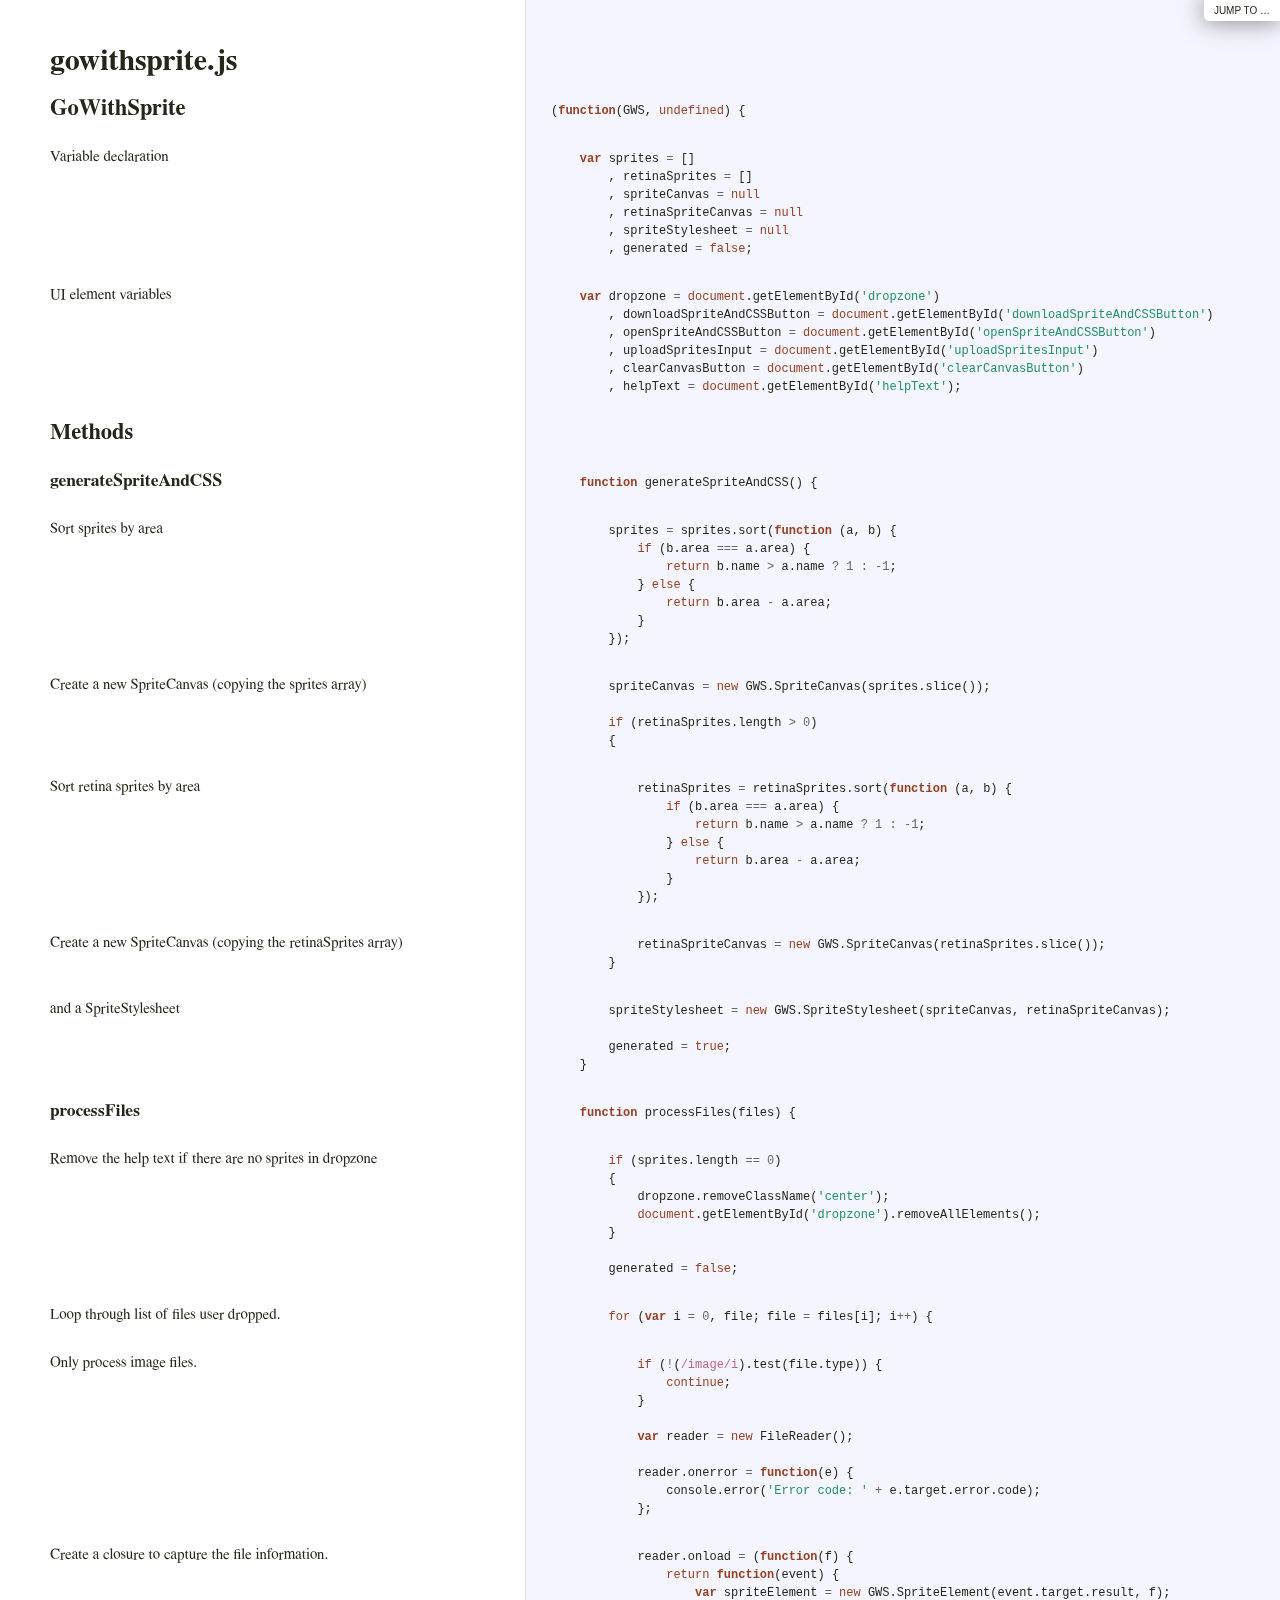
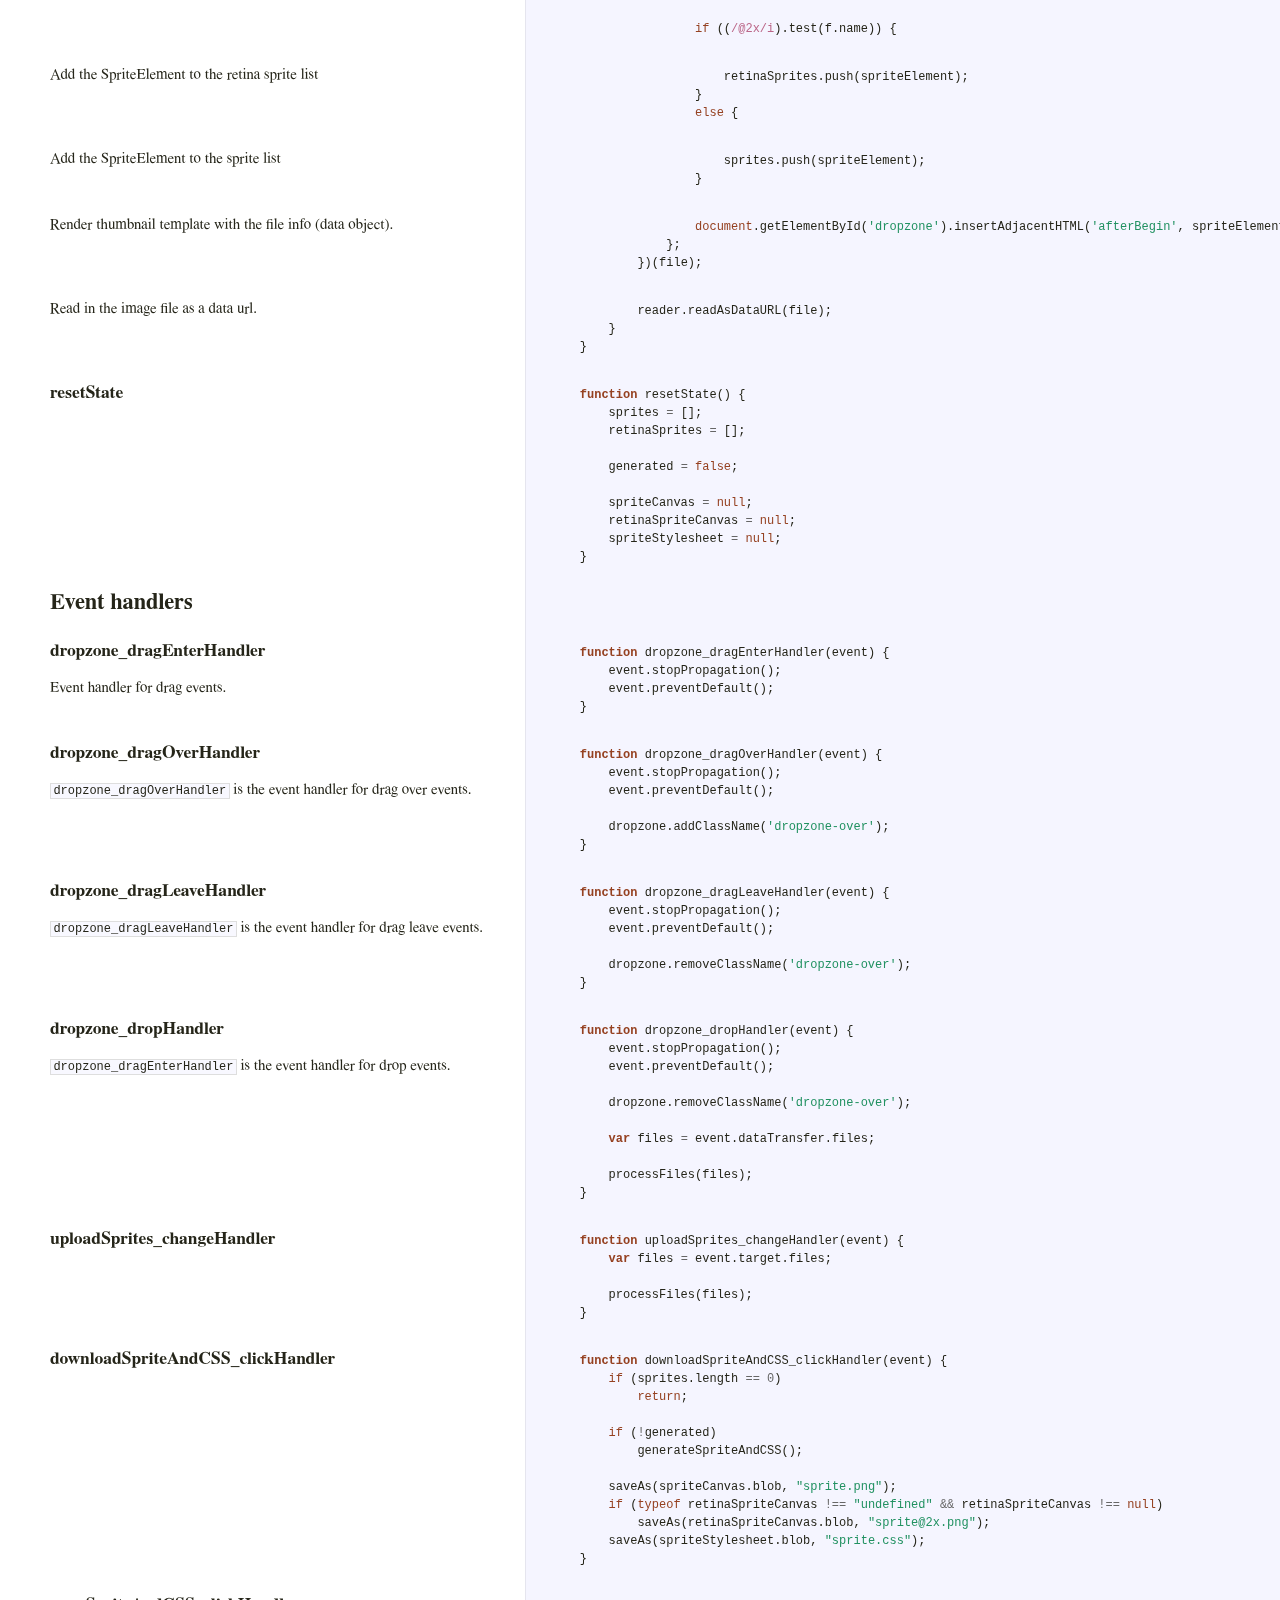
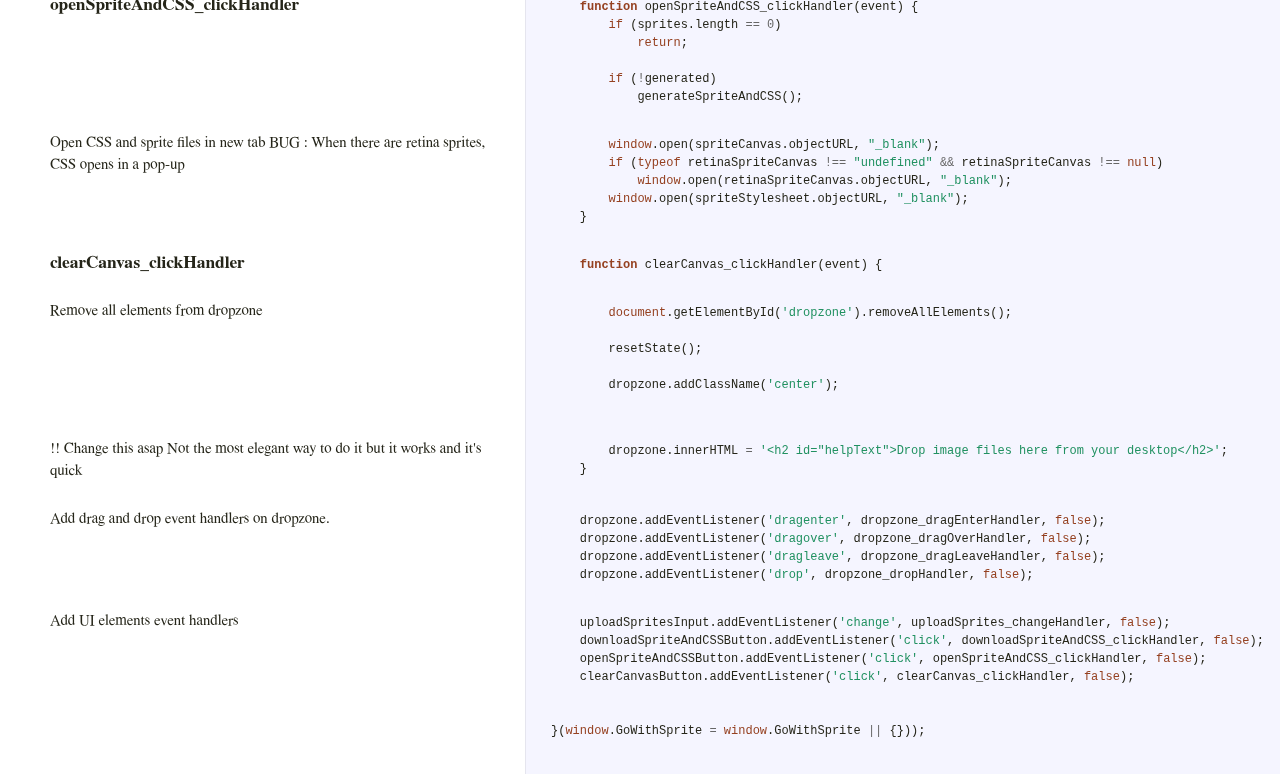
<file: docs/gowithsprite.html>
<!DOCTYPE html>  <html> <head>   <title>gowithsprite.js</title>   <meta http-equiv="content-type" content="text/html; charset=UTF-8">   <link rel="stylesheet" media="all" href="docco.css" /> </head> <body>   <div id="container">     <div id="background"></div>            <div id="jump_to">         Jump To &hellip;         <div id="jump_wrapper">           <div id="jump_page">                                           <a class="source" href="gowithsprite.html">                 gowithsprite.js               </a>                                           <a class="source" href="sprite_canvas.html">                 sprite_canvas.js               </a>                                           <a class="source" href="sprite_element.html">                 sprite_element.js               </a>                                           <a class="source" href="sprite_stylesheet.html">                 sprite_stylesheet.js               </a>                                           <a class="source" href="util.html">                 util.js               </a>                        </div>         </div>       </div>          <table cellpadding="0" cellspacing="0">       <thead>         <tr>           <th class="docs">             <h1>               gowithsprite.js             </h1>           </th>           <th class="code">           </th>         </tr>       </thead>       <tbody>                               <tr id="section-1">             <td class="docs">               <div class="pilwrap">                 <a class="pilcrow" href="#section-1">&#182;</a>               </div>               <h2>GoWithSprite</h2>             </td>             <td class="code">               <div class="highlight"><pre><span class="p">(</span><span class="kd">function</span><span class="p">(</span><span class="nx">GWS</span><span class="p">,</span> <span class="kc">undefined</span><span class="p">)</span> <span class="p">{</span></pre></div>             </td>           </tr>                               <tr id="section-2">             <td class="docs">               <div class="pilwrap">                 <a class="pilcrow" href="#section-2">&#182;</a>               </div>               <p>Variable declaration</p>             </td>             <td class="code">               <div class="highlight"><pre>    <span class="kd">var</span> <span class="nx">sprites</span> <span class="o">=</span> <span class="p">[]</span>
        <span class="p">,</span> <span class="nx">retinaSprites</span> <span class="o">=</span> <span class="p">[]</span>
        <span class="p">,</span> <span class="nx">spriteCanvas</span> <span class="o">=</span> <span class="kc">null</span>
        <span class="p">,</span> <span class="nx">retinaSpriteCanvas</span> <span class="o">=</span> <span class="kc">null</span>
        <span class="p">,</span> <span class="nx">spriteStylesheet</span> <span class="o">=</span> <span class="kc">null</span>
        <span class="p">,</span> <span class="nx">generated</span> <span class="o">=</span> <span class="kc">false</span><span class="p">;</span></pre></div>             </td>           </tr>                               <tr id="section-3">             <td class="docs">               <div class="pilwrap">                 <a class="pilcrow" href="#section-3">&#182;</a>               </div>               <p>UI element variables</p>             </td>             <td class="code">               <div class="highlight"><pre>    <span class="kd">var</span> <span class="nx">dropzone</span> <span class="o">=</span> <span class="nb">document</span><span class="p">.</span><span class="nx">getElementById</span><span class="p">(</span><span class="s1">&#39;dropzone&#39;</span><span class="p">)</span>
        <span class="p">,</span> <span class="nx">downloadSpriteAndCSSButton</span> <span class="o">=</span> <span class="nb">document</span><span class="p">.</span><span class="nx">getElementById</span><span class="p">(</span><span class="s1">&#39;downloadSpriteAndCSSButton&#39;</span><span class="p">)</span>
        <span class="p">,</span> <span class="nx">openSpriteAndCSSButton</span> <span class="o">=</span> <span class="nb">document</span><span class="p">.</span><span class="nx">getElementById</span><span class="p">(</span><span class="s1">&#39;openSpriteAndCSSButton&#39;</span><span class="p">)</span>
        <span class="p">,</span> <span class="nx">uploadSpritesInput</span> <span class="o">=</span> <span class="nb">document</span><span class="p">.</span><span class="nx">getElementById</span><span class="p">(</span><span class="s1">&#39;uploadSpritesInput&#39;</span><span class="p">)</span>
        <span class="p">,</span> <span class="nx">clearCanvasButton</span> <span class="o">=</span> <span class="nb">document</span><span class="p">.</span><span class="nx">getElementById</span><span class="p">(</span><span class="s1">&#39;clearCanvasButton&#39;</span><span class="p">)</span>
        <span class="p">,</span> <span class="nx">helpText</span> <span class="o">=</span> <span class="nb">document</span><span class="p">.</span><span class="nx">getElementById</span><span class="p">(</span><span class="s1">&#39;helpText&#39;</span><span class="p">);</span></pre></div>             </td>           </tr>                               <tr id="section-4">             <td class="docs">               <div class="pilwrap">                 <a class="pilcrow" href="#section-4">&#182;</a>               </div>               <h2>Methods</h2>             </td>             <td class="code">               <div class="highlight"><pre></pre></div>             </td>           </tr>                               <tr id="section-5">             <td class="docs">               <div class="pilwrap">                 <a class="pilcrow" href="#section-5">&#182;</a>               </div>               <h3>generateSpriteAndCSS</h3>             </td>             <td class="code">               <div class="highlight"><pre>    <span class="kd">function</span> <span class="nx">generateSpriteAndCSS</span><span class="p">()</span> <span class="p">{</span></pre></div>             </td>           </tr>                               <tr id="section-6">             <td class="docs">               <div class="pilwrap">                 <a class="pilcrow" href="#section-6">&#182;</a>               </div>               <p>Sort sprites by area</p>             </td>             <td class="code">               <div class="highlight"><pre>        <span class="nx">sprites</span> <span class="o">=</span> <span class="nx">sprites</span><span class="p">.</span><span class="nx">sort</span><span class="p">(</span><span class="kd">function</span> <span class="p">(</span><span class="nx">a</span><span class="p">,</span> <span class="nx">b</span><span class="p">)</span> <span class="p">{</span>
            <span class="k">if</span> <span class="p">(</span><span class="nx">b</span><span class="p">.</span><span class="nx">area</span> <span class="o">===</span> <span class="nx">a</span><span class="p">.</span><span class="nx">area</span><span class="p">)</span> <span class="p">{</span>
                <span class="k">return</span> <span class="nx">b</span><span class="p">.</span><span class="nx">name</span> <span class="o">&gt;</span> <span class="nx">a</span><span class="p">.</span><span class="nx">name</span> <span class="o">?</span> <span class="mi">1</span> <span class="o">:</span> <span class="o">-</span><span class="mi">1</span><span class="p">;</span>
            <span class="p">}</span> <span class="k">else</span> <span class="p">{</span>
                <span class="k">return</span> <span class="nx">b</span><span class="p">.</span><span class="nx">area</span> <span class="o">-</span> <span class="nx">a</span><span class="p">.</span><span class="nx">area</span><span class="p">;</span>
            <span class="p">}</span>
        <span class="p">});</span></pre></div>             </td>           </tr>                               <tr id="section-7">             <td class="docs">               <div class="pilwrap">                 <a class="pilcrow" href="#section-7">&#182;</a>               </div>               <p>Create a new SpriteCanvas (copying the sprites array)</p>             </td>             <td class="code">               <div class="highlight"><pre>        <span class="nx">spriteCanvas</span> <span class="o">=</span> <span class="k">new</span> <span class="nx">GWS</span><span class="p">.</span><span class="nx">SpriteCanvas</span><span class="p">(</span><span class="nx">sprites</span><span class="p">.</span><span class="nx">slice</span><span class="p">());</span>

        <span class="k">if</span> <span class="p">(</span><span class="nx">retinaSprites</span><span class="p">.</span><span class="nx">length</span> <span class="o">&gt;</span> <span class="mi">0</span><span class="p">)</span>
        <span class="p">{</span></pre></div>             </td>           </tr>                               <tr id="section-8">             <td class="docs">               <div class="pilwrap">                 <a class="pilcrow" href="#section-8">&#182;</a>               </div>               <p>Sort retina sprites by area</p>             </td>             <td class="code">               <div class="highlight"><pre>            <span class="nx">retinaSprites</span> <span class="o">=</span> <span class="nx">retinaSprites</span><span class="p">.</span><span class="nx">sort</span><span class="p">(</span><span class="kd">function</span> <span class="p">(</span><span class="nx">a</span><span class="p">,</span> <span class="nx">b</span><span class="p">)</span> <span class="p">{</span>
                <span class="k">if</span> <span class="p">(</span><span class="nx">b</span><span class="p">.</span><span class="nx">area</span> <span class="o">===</span> <span class="nx">a</span><span class="p">.</span><span class="nx">area</span><span class="p">)</span> <span class="p">{</span>
                    <span class="k">return</span> <span class="nx">b</span><span class="p">.</span><span class="nx">name</span> <span class="o">&gt;</span> <span class="nx">a</span><span class="p">.</span><span class="nx">name</span> <span class="o">?</span> <span class="mi">1</span> <span class="o">:</span> <span class="o">-</span><span class="mi">1</span><span class="p">;</span>
                <span class="p">}</span> <span class="k">else</span> <span class="p">{</span>
                    <span class="k">return</span> <span class="nx">b</span><span class="p">.</span><span class="nx">area</span> <span class="o">-</span> <span class="nx">a</span><span class="p">.</span><span class="nx">area</span><span class="p">;</span>
                <span class="p">}</span>
            <span class="p">});</span></pre></div>             </td>           </tr>                               <tr id="section-9">             <td class="docs">               <div class="pilwrap">                 <a class="pilcrow" href="#section-9">&#182;</a>               </div>               <p>Create a new SpriteCanvas (copying the retinaSprites array)</p>             </td>             <td class="code">               <div class="highlight"><pre>            <span class="nx">retinaSpriteCanvas</span> <span class="o">=</span> <span class="k">new</span> <span class="nx">GWS</span><span class="p">.</span><span class="nx">SpriteCanvas</span><span class="p">(</span><span class="nx">retinaSprites</span><span class="p">.</span><span class="nx">slice</span><span class="p">());</span>
        <span class="p">}</span></pre></div>             </td>           </tr>                               <tr id="section-10">             <td class="docs">               <div class="pilwrap">                 <a class="pilcrow" href="#section-10">&#182;</a>               </div>               <p>and a SpriteStylesheet</p>             </td>             <td class="code">               <div class="highlight"><pre>        <span class="nx">spriteStylesheet</span> <span class="o">=</span> <span class="k">new</span> <span class="nx">GWS</span><span class="p">.</span><span class="nx">SpriteStylesheet</span><span class="p">(</span><span class="nx">spriteCanvas</span><span class="p">,</span> <span class="nx">retinaSpriteCanvas</span><span class="p">);</span>

        <span class="nx">generated</span> <span class="o">=</span> <span class="kc">true</span><span class="p">;</span>
    <span class="p">}</span></pre></div>             </td>           </tr>                               <tr id="section-11">             <td class="docs">               <div class="pilwrap">                 <a class="pilcrow" href="#section-11">&#182;</a>               </div>               <h3>processFiles</h3>             </td>             <td class="code">               <div class="highlight"><pre>    <span class="kd">function</span> <span class="nx">processFiles</span><span class="p">(</span><span class="nx">files</span><span class="p">)</span> <span class="p">{</span></pre></div>             </td>           </tr>                               <tr id="section-12">             <td class="docs">               <div class="pilwrap">                 <a class="pilcrow" href="#section-12">&#182;</a>               </div>               <p>Remove the help text if there are no sprites in dropzone </p>             </td>             <td class="code">               <div class="highlight"><pre>        <span class="k">if</span> <span class="p">(</span><span class="nx">sprites</span><span class="p">.</span><span class="nx">length</span> <span class="o">==</span> <span class="mi">0</span><span class="p">)</span>
        <span class="p">{</span>
            <span class="nx">dropzone</span><span class="p">.</span><span class="nx">removeClassName</span><span class="p">(</span><span class="s1">&#39;center&#39;</span><span class="p">);</span>
            <span class="nb">document</span><span class="p">.</span><span class="nx">getElementById</span><span class="p">(</span><span class="s1">&#39;dropzone&#39;</span><span class="p">).</span><span class="nx">removeAllElements</span><span class="p">();</span>    
        <span class="p">}</span>

        <span class="nx">generated</span> <span class="o">=</span> <span class="kc">false</span><span class="p">;</span></pre></div>             </td>           </tr>                               <tr id="section-13">             <td class="docs">               <div class="pilwrap">                 <a class="pilcrow" href="#section-13">&#182;</a>               </div>               <p>Loop through list of files user dropped.</p>             </td>             <td class="code">               <div class="highlight"><pre>        <span class="k">for</span> <span class="p">(</span><span class="kd">var</span> <span class="nx">i</span> <span class="o">=</span> <span class="mi">0</span><span class="p">,</span> <span class="nx">file</span><span class="p">;</span> <span class="nx">file</span> <span class="o">=</span> <span class="nx">files</span><span class="p">[</span><span class="nx">i</span><span class="p">];</span> <span class="nx">i</span><span class="o">++</span><span class="p">)</span> <span class="p">{</span></pre></div>             </td>           </tr>                               <tr id="section-14">             <td class="docs">               <div class="pilwrap">                 <a class="pilcrow" href="#section-14">&#182;</a>               </div>               <p>Only process image files.</p>             </td>             <td class="code">               <div class="highlight"><pre>            <span class="k">if</span> <span class="p">(</span><span class="o">!</span><span class="p">(</span><span class="sr">/image/i</span><span class="p">).</span><span class="nx">test</span><span class="p">(</span><span class="nx">file</span><span class="p">.</span><span class="nx">type</span><span class="p">))</span> <span class="p">{</span>
                <span class="k">continue</span><span class="p">;</span>
            <span class="p">}</span>

            <span class="kd">var</span> <span class="nx">reader</span> <span class="o">=</span> <span class="k">new</span> <span class="nx">FileReader</span><span class="p">();</span>

            <span class="nx">reader</span><span class="p">.</span><span class="nx">onerror</span> <span class="o">=</span> <span class="kd">function</span><span class="p">(</span><span class="nx">e</span><span class="p">)</span> <span class="p">{</span>
                <span class="nx">console</span><span class="p">.</span><span class="nx">error</span><span class="p">(</span><span class="s1">&#39;Error code: &#39;</span> <span class="o">+</span> <span class="nx">e</span><span class="p">.</span><span class="nx">target</span><span class="p">.</span><span class="nx">error</span><span class="p">.</span><span class="nx">code</span><span class="p">);</span>
            <span class="p">};</span></pre></div>             </td>           </tr>                               <tr id="section-15">             <td class="docs">               <div class="pilwrap">                 <a class="pilcrow" href="#section-15">&#182;</a>               </div>               <p>Create a closure to capture the file information.</p>             </td>             <td class="code">               <div class="highlight"><pre>            <span class="nx">reader</span><span class="p">.</span><span class="nx">onload</span> <span class="o">=</span> <span class="p">(</span><span class="kd">function</span><span class="p">(</span><span class="nx">f</span><span class="p">)</span> <span class="p">{</span>
                <span class="k">return</span> <span class="kd">function</span><span class="p">(</span><span class="nx">event</span><span class="p">)</span> <span class="p">{</span>
                    <span class="kd">var</span> <span class="nx">spriteElement</span> <span class="o">=</span> <span class="k">new</span> <span class="nx">GWS</span><span class="p">.</span><span class="nx">SpriteElement</span><span class="p">(</span><span class="nx">event</span><span class="p">.</span><span class="nx">target</span><span class="p">.</span><span class="nx">result</span><span class="p">,</span> <span class="nx">f</span><span class="p">);</span>

                    <span class="k">if</span> <span class="p">((</span><span class="sr">/@2x/i</span><span class="p">).</span><span class="nx">test</span><span class="p">(</span><span class="nx">f</span><span class="p">.</span><span class="nx">name</span><span class="p">))</span> <span class="p">{</span></pre></div>             </td>           </tr>                               <tr id="section-16">             <td class="docs">               <div class="pilwrap">                 <a class="pilcrow" href="#section-16">&#182;</a>               </div>               <p>Add the SpriteElement to the retina sprite list</p>             </td>             <td class="code">               <div class="highlight"><pre>                        <span class="nx">retinaSprites</span><span class="p">.</span><span class="nx">push</span><span class="p">(</span><span class="nx">spriteElement</span><span class="p">);</span>
                    <span class="p">}</span>
                    <span class="k">else</span> <span class="p">{</span></pre></div>             </td>           </tr>                               <tr id="section-17">             <td class="docs">               <div class="pilwrap">                 <a class="pilcrow" href="#section-17">&#182;</a>               </div>               <p>Add the SpriteElement to the sprite list</p>             </td>             <td class="code">               <div class="highlight"><pre>                        <span class="nx">sprites</span><span class="p">.</span><span class="nx">push</span><span class="p">(</span><span class="nx">spriteElement</span><span class="p">);</span>
                    <span class="p">}</span></pre></div>             </td>           </tr>                               <tr id="section-18">             <td class="docs">               <div class="pilwrap">                 <a class="pilcrow" href="#section-18">&#182;</a>               </div>               <p>Render thumbnail template with the file info (data object).</p>             </td>             <td class="code">               <div class="highlight"><pre>                    <span class="nb">document</span><span class="p">.</span><span class="nx">getElementById</span><span class="p">(</span><span class="s1">&#39;dropzone&#39;</span><span class="p">).</span><span class="nx">insertAdjacentHTML</span><span class="p">(</span><span class="s1">&#39;afterBegin&#39;</span><span class="p">,</span> <span class="nx">spriteElement</span><span class="p">.</span><span class="nx">render</span><span class="p">());</span>
                <span class="p">};</span>
            <span class="p">})(</span><span class="nx">file</span><span class="p">);</span></pre></div>             </td>           </tr>                               <tr id="section-19">             <td class="docs">               <div class="pilwrap">                 <a class="pilcrow" href="#section-19">&#182;</a>               </div>               <p>Read in the image file as a data url.</p>             </td>             <td class="code">               <div class="highlight"><pre>            <span class="nx">reader</span><span class="p">.</span><span class="nx">readAsDataURL</span><span class="p">(</span><span class="nx">file</span><span class="p">);</span>
        <span class="p">}</span>
    <span class="p">}</span></pre></div>             </td>           </tr>                               <tr id="section-20">             <td class="docs">               <div class="pilwrap">                 <a class="pilcrow" href="#section-20">&#182;</a>               </div>               <h3>resetState</h3>             </td>             <td class="code">               <div class="highlight"><pre>    <span class="kd">function</span> <span class="nx">resetState</span><span class="p">()</span> <span class="p">{</span>
        <span class="nx">sprites</span> <span class="o">=</span> <span class="p">[];</span>
        <span class="nx">retinaSprites</span> <span class="o">=</span> <span class="p">[];</span>

        <span class="nx">generated</span> <span class="o">=</span> <span class="kc">false</span><span class="p">;</span>

        <span class="nx">spriteCanvas</span> <span class="o">=</span> <span class="kc">null</span><span class="p">;</span>
        <span class="nx">retinaSpriteCanvas</span> <span class="o">=</span> <span class="kc">null</span><span class="p">;</span>
        <span class="nx">spriteStylesheet</span> <span class="o">=</span> <span class="kc">null</span><span class="p">;</span>
    <span class="p">}</span></pre></div>             </td>           </tr>                               <tr id="section-21">             <td class="docs">               <div class="pilwrap">                 <a class="pilcrow" href="#section-21">&#182;</a>               </div>               <h2>Event handlers</h2>             </td>             <td class="code">               <div class="highlight"><pre></pre></div>             </td>           </tr>                               <tr id="section-22">             <td class="docs">               <div class="pilwrap">                 <a class="pilcrow" href="#section-22">&#182;</a>               </div>               <h3>dropzone_dragEnterHandler</h3>

<p>Event handler for drag events.</p>             </td>             <td class="code">               <div class="highlight"><pre>    <span class="kd">function</span> <span class="nx">dropzone_dragEnterHandler</span><span class="p">(</span><span class="nx">event</span><span class="p">)</span> <span class="p">{</span>
        <span class="nx">event</span><span class="p">.</span><span class="nx">stopPropagation</span><span class="p">();</span>
        <span class="nx">event</span><span class="p">.</span><span class="nx">preventDefault</span><span class="p">();</span>
    <span class="p">}</span></pre></div>             </td>           </tr>                               <tr id="section-23">             <td class="docs">               <div class="pilwrap">                 <a class="pilcrow" href="#section-23">&#182;</a>               </div>               <h3>dropzone_dragOverHandler</h3>

<p><code>dropzone_dragOverHandler</code> is the event handler for drag over events.</p>             </td>             <td class="code">               <div class="highlight"><pre>    <span class="kd">function</span> <span class="nx">dropzone_dragOverHandler</span><span class="p">(</span><span class="nx">event</span><span class="p">)</span> <span class="p">{</span>
        <span class="nx">event</span><span class="p">.</span><span class="nx">stopPropagation</span><span class="p">();</span>
        <span class="nx">event</span><span class="p">.</span><span class="nx">preventDefault</span><span class="p">();</span>
        
        <span class="nx">dropzone</span><span class="p">.</span><span class="nx">addClassName</span><span class="p">(</span><span class="s1">&#39;dropzone-over&#39;</span><span class="p">);</span>
    <span class="p">}</span></pre></div>             </td>           </tr>                               <tr id="section-24">             <td class="docs">               <div class="pilwrap">                 <a class="pilcrow" href="#section-24">&#182;</a>               </div>               <h3>dropzone_dragLeaveHandler</h3>

<p><code>dropzone_dragLeaveHandler</code> is the event handler for drag leave events.</p>             </td>             <td class="code">               <div class="highlight"><pre>    <span class="kd">function</span> <span class="nx">dropzone_dragLeaveHandler</span><span class="p">(</span><span class="nx">event</span><span class="p">)</span> <span class="p">{</span>
        <span class="nx">event</span><span class="p">.</span><span class="nx">stopPropagation</span><span class="p">();</span>
        <span class="nx">event</span><span class="p">.</span><span class="nx">preventDefault</span><span class="p">();</span>
        
        <span class="nx">dropzone</span><span class="p">.</span><span class="nx">removeClassName</span><span class="p">(</span><span class="s1">&#39;dropzone-over&#39;</span><span class="p">);</span>
    <span class="p">}</span></pre></div>             </td>           </tr>                               <tr id="section-25">             <td class="docs">               <div class="pilwrap">                 <a class="pilcrow" href="#section-25">&#182;</a>               </div>               <h3>dropzone_dropHandler</h3>

<p><code>dropzone_dragEnterHandler</code> is the event handler for drop events.</p>             </td>             <td class="code">               <div class="highlight"><pre>    <span class="kd">function</span> <span class="nx">dropzone_dropHandler</span><span class="p">(</span><span class="nx">event</span><span class="p">)</span> <span class="p">{</span>
        <span class="nx">event</span><span class="p">.</span><span class="nx">stopPropagation</span><span class="p">();</span>
        <span class="nx">event</span><span class="p">.</span><span class="nx">preventDefault</span><span class="p">();</span>

        <span class="nx">dropzone</span><span class="p">.</span><span class="nx">removeClassName</span><span class="p">(</span><span class="s1">&#39;dropzone-over&#39;</span><span class="p">);</span>
        
        <span class="kd">var</span> <span class="nx">files</span> <span class="o">=</span> <span class="nx">event</span><span class="p">.</span><span class="nx">dataTransfer</span><span class="p">.</span><span class="nx">files</span><span class="p">;</span>

        <span class="nx">processFiles</span><span class="p">(</span><span class="nx">files</span><span class="p">);</span>
    <span class="p">}</span></pre></div>             </td>           </tr>                               <tr id="section-26">             <td class="docs">               <div class="pilwrap">                 <a class="pilcrow" href="#section-26">&#182;</a>               </div>               <h3>uploadSprites_changeHandler</h3>             </td>             <td class="code">               <div class="highlight"><pre>    <span class="kd">function</span> <span class="nx">uploadSprites_changeHandler</span><span class="p">(</span><span class="nx">event</span><span class="p">)</span> <span class="p">{</span>
        <span class="kd">var</span> <span class="nx">files</span> <span class="o">=</span> <span class="nx">event</span><span class="p">.</span><span class="nx">target</span><span class="p">.</span><span class="nx">files</span><span class="p">;</span>

        <span class="nx">processFiles</span><span class="p">(</span><span class="nx">files</span><span class="p">);</span>
    <span class="p">}</span></pre></div>             </td>           </tr>                               <tr id="section-27">             <td class="docs">               <div class="pilwrap">                 <a class="pilcrow" href="#section-27">&#182;</a>               </div>               <h3>downloadSpriteAndCSS_clickHandler</h3>             </td>             <td class="code">               <div class="highlight"><pre>    <span class="kd">function</span> <span class="nx">downloadSpriteAndCSS_clickHandler</span><span class="p">(</span><span class="nx">event</span><span class="p">)</span> <span class="p">{</span>
        <span class="k">if</span> <span class="p">(</span><span class="nx">sprites</span><span class="p">.</span><span class="nx">length</span> <span class="o">==</span> <span class="mi">0</span><span class="p">)</span>
            <span class="k">return</span><span class="p">;</span>
        
        <span class="k">if</span> <span class="p">(</span><span class="o">!</span><span class="nx">generated</span><span class="p">)</span>
            <span class="nx">generateSpriteAndCSS</span><span class="p">();</span>

        <span class="nx">saveAs</span><span class="p">(</span><span class="nx">spriteCanvas</span><span class="p">.</span><span class="nx">blob</span><span class="p">,</span> <span class="s2">&quot;sprite.png&quot;</span><span class="p">);</span>
        <span class="k">if</span> <span class="p">(</span><span class="k">typeof</span> <span class="nx">retinaSpriteCanvas</span> <span class="o">!==</span> <span class="s2">&quot;undefined&quot;</span> <span class="o">&amp;&amp;</span> <span class="nx">retinaSpriteCanvas</span> <span class="o">!==</span> <span class="kc">null</span><span class="p">)</span>
            <span class="nx">saveAs</span><span class="p">(</span><span class="nx">retinaSpriteCanvas</span><span class="p">.</span><span class="nx">blob</span><span class="p">,</span> <span class="s2">&quot;sprite@2x.png&quot;</span><span class="p">);</span>
        <span class="nx">saveAs</span><span class="p">(</span><span class="nx">spriteStylesheet</span><span class="p">.</span><span class="nx">blob</span><span class="p">,</span> <span class="s2">&quot;sprite.css&quot;</span><span class="p">);</span>
    <span class="p">}</span></pre></div>             </td>           </tr>                               <tr id="section-28">             <td class="docs">               <div class="pilwrap">                 <a class="pilcrow" href="#section-28">&#182;</a>               </div>               <h3>openSpriteAndCSS_clickHandler</h3>             </td>             <td class="code">               <div class="highlight"><pre>    <span class="kd">function</span> <span class="nx">openSpriteAndCSS_clickHandler</span><span class="p">(</span><span class="nx">event</span><span class="p">)</span> <span class="p">{</span>
        <span class="k">if</span> <span class="p">(</span><span class="nx">sprites</span><span class="p">.</span><span class="nx">length</span> <span class="o">==</span> <span class="mi">0</span><span class="p">)</span>
            <span class="k">return</span><span class="p">;</span>

        <span class="k">if</span> <span class="p">(</span><span class="o">!</span><span class="nx">generated</span><span class="p">)</span>
            <span class="nx">generateSpriteAndCSS</span><span class="p">();</span></pre></div>             </td>           </tr>                               <tr id="section-29">             <td class="docs">               <div class="pilwrap">                 <a class="pilcrow" href="#section-29">&#182;</a>               </div>               <p>Open CSS and sprite files in new tab
BUG : When there are retina sprites, CSS opens in a pop-up</p>             </td>             <td class="code">               <div class="highlight"><pre>        <span class="nb">window</span><span class="p">.</span><span class="nx">open</span><span class="p">(</span><span class="nx">spriteCanvas</span><span class="p">.</span><span class="nx">objectURL</span><span class="p">,</span> <span class="s2">&quot;_blank&quot;</span><span class="p">);</span>
        <span class="k">if</span> <span class="p">(</span><span class="k">typeof</span> <span class="nx">retinaSpriteCanvas</span> <span class="o">!==</span> <span class="s2">&quot;undefined&quot;</span> <span class="o">&amp;&amp;</span> <span class="nx">retinaSpriteCanvas</span> <span class="o">!==</span> <span class="kc">null</span><span class="p">)</span>
            <span class="nb">window</span><span class="p">.</span><span class="nx">open</span><span class="p">(</span><span class="nx">retinaSpriteCanvas</span><span class="p">.</span><span class="nx">objectURL</span><span class="p">,</span> <span class="s2">&quot;_blank&quot;</span><span class="p">);</span>
        <span class="nb">window</span><span class="p">.</span><span class="nx">open</span><span class="p">(</span><span class="nx">spriteStylesheet</span><span class="p">.</span><span class="nx">objectURL</span><span class="p">,</span> <span class="s2">&quot;_blank&quot;</span><span class="p">);</span>
    <span class="p">}</span></pre></div>             </td>           </tr>                               <tr id="section-30">             <td class="docs">               <div class="pilwrap">                 <a class="pilcrow" href="#section-30">&#182;</a>               </div>               <h3>clearCanvas_clickHandler</h3>             </td>             <td class="code">               <div class="highlight"><pre>    <span class="kd">function</span> <span class="nx">clearCanvas_clickHandler</span><span class="p">(</span><span class="nx">event</span><span class="p">)</span> <span class="p">{</span></pre></div>             </td>           </tr>                               <tr id="section-31">             <td class="docs">               <div class="pilwrap">                 <a class="pilcrow" href="#section-31">&#182;</a>               </div>               <p>Remove all elements from dropzone</p>             </td>             <td class="code">               <div class="highlight"><pre>        <span class="nb">document</span><span class="p">.</span><span class="nx">getElementById</span><span class="p">(</span><span class="s1">&#39;dropzone&#39;</span><span class="p">).</span><span class="nx">removeAllElements</span><span class="p">();</span>

        <span class="nx">resetState</span><span class="p">();</span>

        <span class="nx">dropzone</span><span class="p">.</span><span class="nx">addClassName</span><span class="p">(</span><span class="s1">&#39;center&#39;</span><span class="p">);</span>
        </pre></div>             </td>           </tr>                               <tr id="section-32">             <td class="docs">               <div class="pilwrap">                 <a class="pilcrow" href="#section-32">&#182;</a>               </div>               <p>!! Change this asap
Not the most elegant way to do it but it works and it's quick</p>             </td>             <td class="code">               <div class="highlight"><pre>        <span class="nx">dropzone</span><span class="p">.</span><span class="nx">innerHTML</span> <span class="o">=</span> <span class="s1">&#39;&lt;h2 id=&quot;helpText&quot;&gt;Drop image files here from your desktop&lt;/h2&gt;&#39;</span><span class="p">;</span>
    <span class="p">}</span></pre></div>             </td>           </tr>                               <tr id="section-33">             <td class="docs">               <div class="pilwrap">                 <a class="pilcrow" href="#section-33">&#182;</a>               </div>               <p>Add drag and drop event handlers on dropzone.</p>             </td>             <td class="code">               <div class="highlight"><pre>    <span class="nx">dropzone</span><span class="p">.</span><span class="nx">addEventListener</span><span class="p">(</span><span class="s1">&#39;dragenter&#39;</span><span class="p">,</span> <span class="nx">dropzone_dragEnterHandler</span><span class="p">,</span> <span class="kc">false</span><span class="p">);</span>
    <span class="nx">dropzone</span><span class="p">.</span><span class="nx">addEventListener</span><span class="p">(</span><span class="s1">&#39;dragover&#39;</span><span class="p">,</span> <span class="nx">dropzone_dragOverHandler</span><span class="p">,</span> <span class="kc">false</span><span class="p">);</span>
    <span class="nx">dropzone</span><span class="p">.</span><span class="nx">addEventListener</span><span class="p">(</span><span class="s1">&#39;dragleave&#39;</span><span class="p">,</span> <span class="nx">dropzone_dragLeaveHandler</span><span class="p">,</span> <span class="kc">false</span><span class="p">);</span>
    <span class="nx">dropzone</span><span class="p">.</span><span class="nx">addEventListener</span><span class="p">(</span><span class="s1">&#39;drop&#39;</span><span class="p">,</span> <span class="nx">dropzone_dropHandler</span><span class="p">,</span> <span class="kc">false</span><span class="p">);</span></pre></div>             </td>           </tr>                               <tr id="section-34">             <td class="docs">               <div class="pilwrap">                 <a class="pilcrow" href="#section-34">&#182;</a>               </div>               <p>Add UI elements event handlers</p>             </td>             <td class="code">               <div class="highlight"><pre>    <span class="nx">uploadSpritesInput</span><span class="p">.</span><span class="nx">addEventListener</span><span class="p">(</span><span class="s1">&#39;change&#39;</span><span class="p">,</span> <span class="nx">uploadSprites_changeHandler</span><span class="p">,</span> <span class="kc">false</span><span class="p">);</span>
    <span class="nx">downloadSpriteAndCSSButton</span><span class="p">.</span><span class="nx">addEventListener</span><span class="p">(</span><span class="s1">&#39;click&#39;</span><span class="p">,</span> <span class="nx">downloadSpriteAndCSS_clickHandler</span><span class="p">,</span> <span class="kc">false</span><span class="p">);</span>
    <span class="nx">openSpriteAndCSSButton</span><span class="p">.</span><span class="nx">addEventListener</span><span class="p">(</span><span class="s1">&#39;click&#39;</span><span class="p">,</span> <span class="nx">openSpriteAndCSS_clickHandler</span><span class="p">,</span> <span class="kc">false</span><span class="p">);</span>
    <span class="nx">clearCanvasButton</span><span class="p">.</span><span class="nx">addEventListener</span><span class="p">(</span><span class="s1">&#39;click&#39;</span><span class="p">,</span> <span class="nx">clearCanvas_clickHandler</span><span class="p">,</span> <span class="kc">false</span><span class="p">);</span>


<span class="p">}(</span><span class="nb">window</span><span class="p">.</span><span class="nx">GoWithSprite</span> <span class="o">=</span> <span class="nb">window</span><span class="p">.</span><span class="nx">GoWithSprite</span> <span class="o">||</span> <span class="p">{}));</span>

</pre></div>             </td>           </tr>                </tbody>     </table>   </div> </body> </html>
</file>
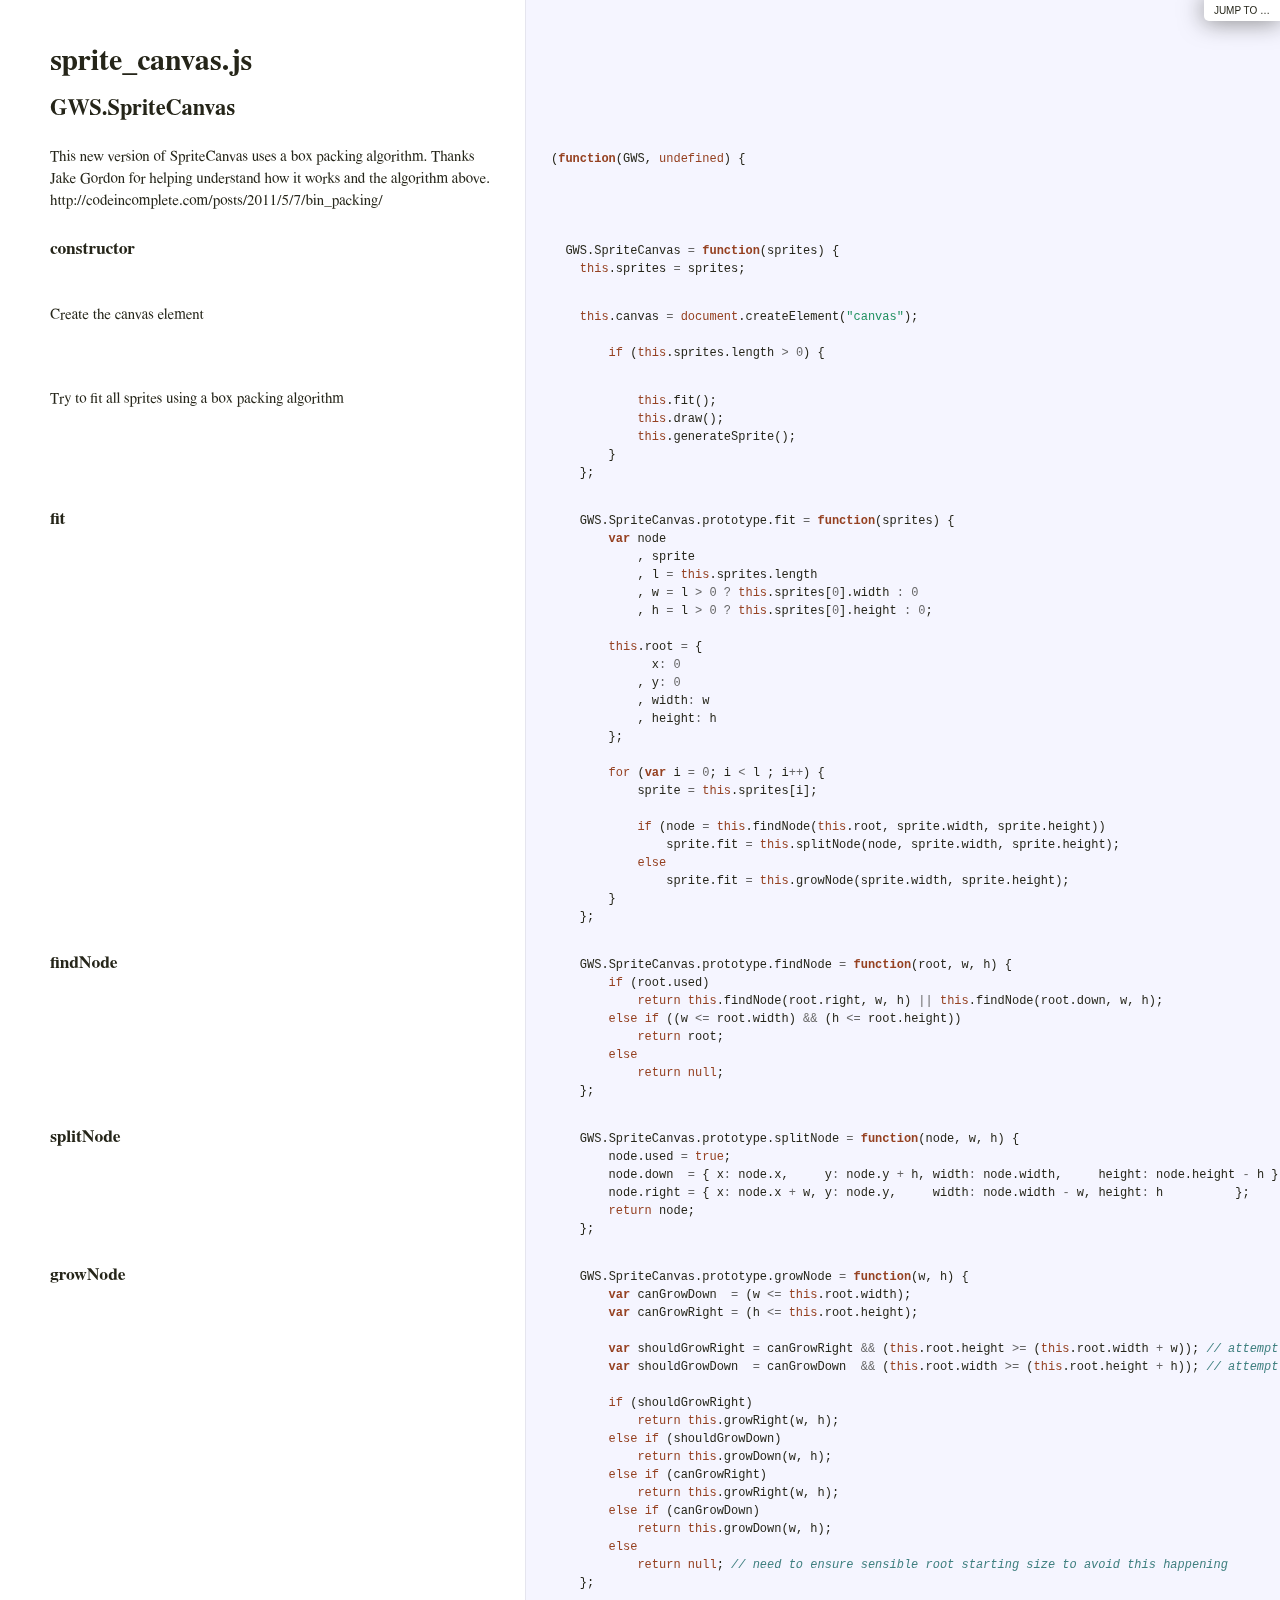
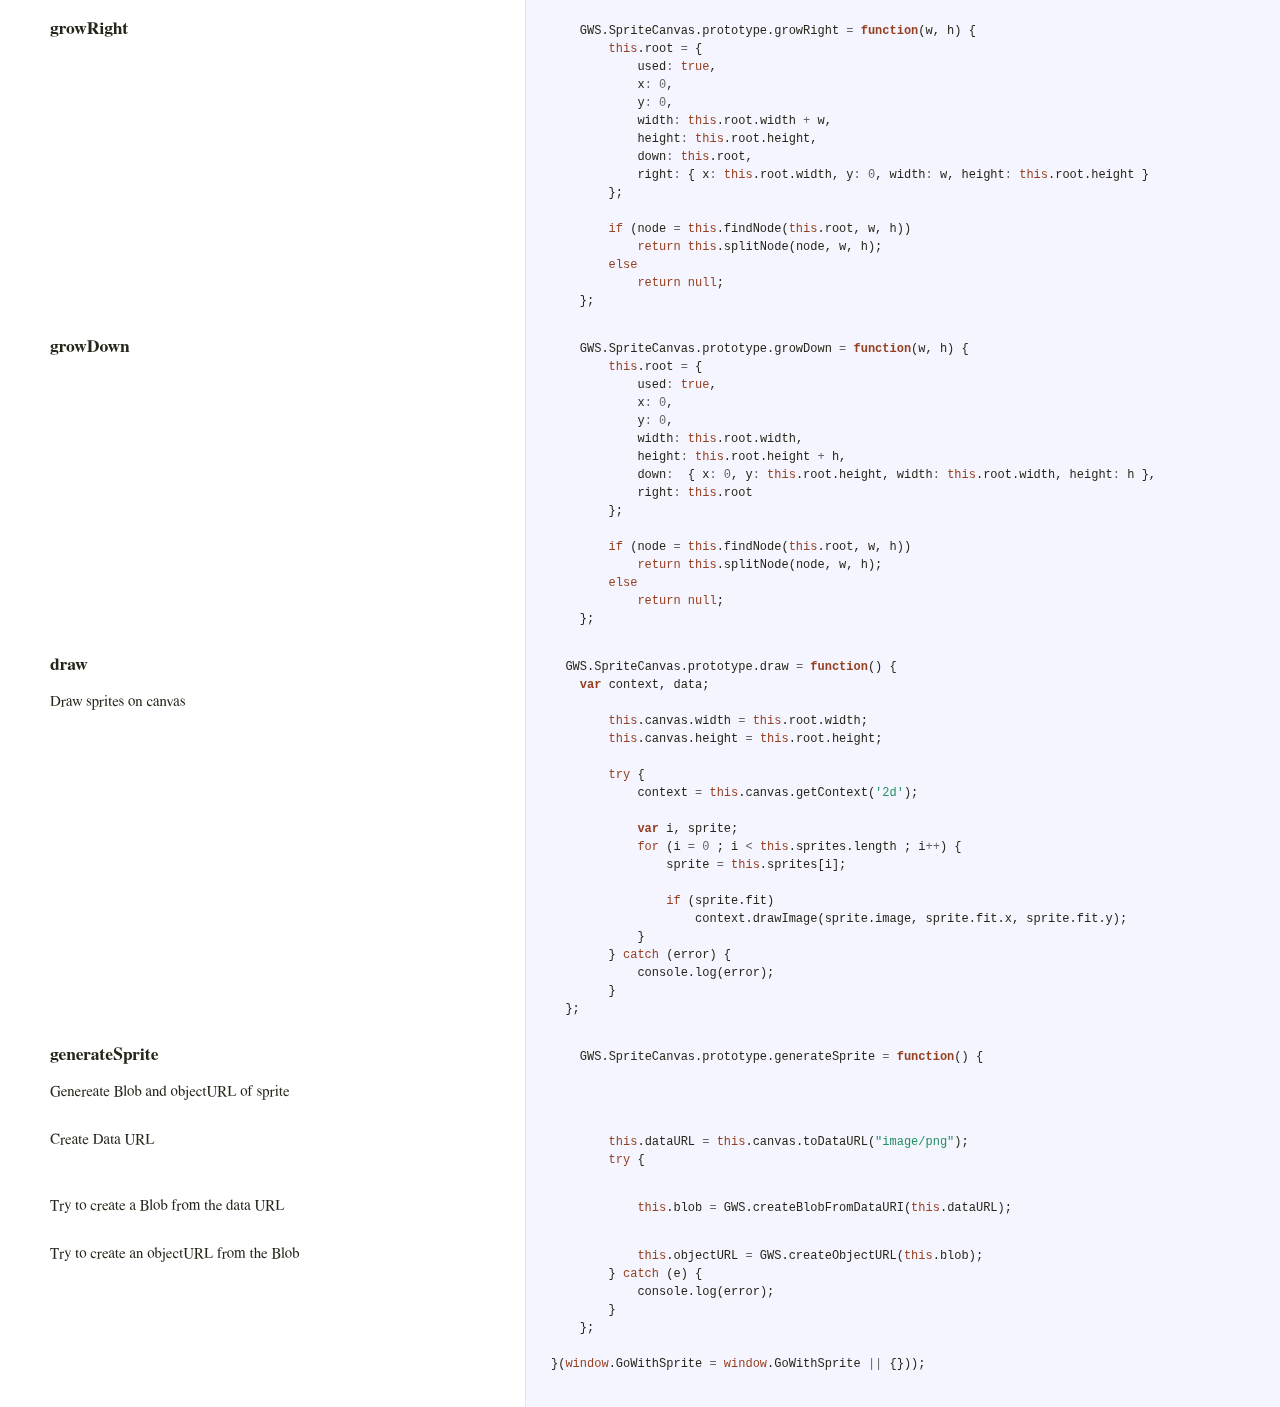
<file: docs/sprite_canvas.html>
<!DOCTYPE html>  <html> <head>   <title>sprite_canvas.js</title>   <meta http-equiv="content-type" content="text/html; charset=UTF-8">   <link rel="stylesheet" media="all" href="docco.css" /> </head> <body>   <div id="container">     <div id="background"></div>            <div id="jump_to">         Jump To &hellip;         <div id="jump_wrapper">           <div id="jump_page">                                           <a class="source" href="gowithsprite.html">                 gowithsprite.js               </a>                                           <a class="source" href="sprite_canvas.html">                 sprite_canvas.js               </a>                                           <a class="source" href="sprite_element.html">                 sprite_element.js               </a>                                           <a class="source" href="sprite_stylesheet.html">                 sprite_stylesheet.js               </a>                                           <a class="source" href="util.html">                 util.js               </a>                        </div>         </div>       </div>          <table cellpadding="0" cellspacing="0">       <thead>         <tr>           <th class="docs">             <h1>               sprite_canvas.js             </h1>           </th>           <th class="code">           </th>         </tr>       </thead>       <tbody>                               <tr id="section-1">             <td class="docs">               <div class="pilwrap">                 <a class="pilcrow" href="#section-1">&#182;</a>               </div>               <h2>GWS.SpriteCanvas</h2>             </td>             <td class="code">               <div class="highlight"><pre></pre></div>             </td>           </tr>                               <tr id="section-2">             <td class="docs">               <div class="pilwrap">                 <a class="pilcrow" href="#section-2">&#182;</a>               </div>               <p>This new version of SpriteCanvas uses a box packing algorithm. 
Thanks Jake Gordon for helping understand how it works and the algorithm above.
http://codeincomplete.com/posts/2011/5/7/bin_packing/</p>             </td>             <td class="code">               <div class="highlight"><pre><span class="p">(</span><span class="kd">function</span><span class="p">(</span><span class="nx">GWS</span><span class="p">,</span> <span class="kc">undefined</span><span class="p">)</span> <span class="p">{</span></pre></div>             </td>           </tr>                               <tr id="section-3">             <td class="docs">               <div class="pilwrap">                 <a class="pilcrow" href="#section-3">&#182;</a>               </div>               <h3>constructor</h3>             </td>             <td class="code">               <div class="highlight"><pre>  <span class="nx">GWS</span><span class="p">.</span><span class="nx">SpriteCanvas</span> <span class="o">=</span> <span class="kd">function</span><span class="p">(</span><span class="nx">sprites</span><span class="p">)</span> <span class="p">{</span>
    <span class="k">this</span><span class="p">.</span><span class="nx">sprites</span> <span class="o">=</span> <span class="nx">sprites</span><span class="p">;</span></pre></div>             </td>           </tr>                               <tr id="section-4">             <td class="docs">               <div class="pilwrap">                 <a class="pilcrow" href="#section-4">&#182;</a>               </div>               <p>Create the canvas element</p>             </td>             <td class="code">               <div class="highlight"><pre>    <span class="k">this</span><span class="p">.</span><span class="nx">canvas</span> <span class="o">=</span> <span class="nb">document</span><span class="p">.</span><span class="nx">createElement</span><span class="p">(</span><span class="s2">&quot;canvas&quot;</span><span class="p">);</span>

        <span class="k">if</span> <span class="p">(</span><span class="k">this</span><span class="p">.</span><span class="nx">sprites</span><span class="p">.</span><span class="nx">length</span> <span class="o">&gt;</span> <span class="mi">0</span><span class="p">)</span> <span class="p">{</span></pre></div>             </td>           </tr>                               <tr id="section-5">             <td class="docs">               <div class="pilwrap">                 <a class="pilcrow" href="#section-5">&#182;</a>               </div>               <p>Try to fit all sprites using a box packing algorithm</p>             </td>             <td class="code">               <div class="highlight"><pre>            <span class="k">this</span><span class="p">.</span><span class="nx">fit</span><span class="p">();</span>
            <span class="k">this</span><span class="p">.</span><span class="nx">draw</span><span class="p">();</span>
            <span class="k">this</span><span class="p">.</span><span class="nx">generateSprite</span><span class="p">();</span>
        <span class="p">}</span>
    <span class="p">};</span></pre></div>             </td>           </tr>                               <tr id="section-6">             <td class="docs">               <div class="pilwrap">                 <a class="pilcrow" href="#section-6">&#182;</a>               </div>               <h3>fit</h3>             </td>             <td class="code">               <div class="highlight"><pre>    <span class="nx">GWS</span><span class="p">.</span><span class="nx">SpriteCanvas</span><span class="p">.</span><span class="nx">prototype</span><span class="p">.</span><span class="nx">fit</span> <span class="o">=</span> <span class="kd">function</span><span class="p">(</span><span class="nx">sprites</span><span class="p">)</span> <span class="p">{</span>
        <span class="kd">var</span> <span class="nx">node</span>
            <span class="p">,</span> <span class="nx">sprite</span>
            <span class="p">,</span> <span class="nx">l</span> <span class="o">=</span> <span class="k">this</span><span class="p">.</span><span class="nx">sprites</span><span class="p">.</span><span class="nx">length</span>
            <span class="p">,</span> <span class="nx">w</span> <span class="o">=</span> <span class="nx">l</span> <span class="o">&gt;</span> <span class="mi">0</span> <span class="o">?</span> <span class="k">this</span><span class="p">.</span><span class="nx">sprites</span><span class="p">[</span><span class="mi">0</span><span class="p">].</span><span class="nx">width</span> <span class="o">:</span> <span class="mi">0</span>
            <span class="p">,</span> <span class="nx">h</span> <span class="o">=</span> <span class="nx">l</span> <span class="o">&gt;</span> <span class="mi">0</span> <span class="o">?</span> <span class="k">this</span><span class="p">.</span><span class="nx">sprites</span><span class="p">[</span><span class="mi">0</span><span class="p">].</span><span class="nx">height</span> <span class="o">:</span> <span class="mi">0</span><span class="p">;</span>
        
        <span class="k">this</span><span class="p">.</span><span class="nx">root</span> <span class="o">=</span> <span class="p">{</span>
              <span class="nx">x</span><span class="o">:</span> <span class="mi">0</span>
            <span class="p">,</span> <span class="nx">y</span><span class="o">:</span> <span class="mi">0</span>
            <span class="p">,</span> <span class="nx">width</span><span class="o">:</span> <span class="nx">w</span>
            <span class="p">,</span> <span class="nx">height</span><span class="o">:</span> <span class="nx">h</span> 
        <span class="p">};</span>

        <span class="k">for</span> <span class="p">(</span><span class="kd">var</span> <span class="nx">i</span> <span class="o">=</span> <span class="mi">0</span><span class="p">;</span> <span class="nx">i</span> <span class="o">&lt;</span> <span class="nx">l</span> <span class="p">;</span> <span class="nx">i</span><span class="o">++</span><span class="p">)</span> <span class="p">{</span>
            <span class="nx">sprite</span> <span class="o">=</span> <span class="k">this</span><span class="p">.</span><span class="nx">sprites</span><span class="p">[</span><span class="nx">i</span><span class="p">];</span>

            <span class="k">if</span> <span class="p">(</span><span class="nx">node</span> <span class="o">=</span> <span class="k">this</span><span class="p">.</span><span class="nx">findNode</span><span class="p">(</span><span class="k">this</span><span class="p">.</span><span class="nx">root</span><span class="p">,</span> <span class="nx">sprite</span><span class="p">.</span><span class="nx">width</span><span class="p">,</span> <span class="nx">sprite</span><span class="p">.</span><span class="nx">height</span><span class="p">))</span>
                <span class="nx">sprite</span><span class="p">.</span><span class="nx">fit</span> <span class="o">=</span> <span class="k">this</span><span class="p">.</span><span class="nx">splitNode</span><span class="p">(</span><span class="nx">node</span><span class="p">,</span> <span class="nx">sprite</span><span class="p">.</span><span class="nx">width</span><span class="p">,</span> <span class="nx">sprite</span><span class="p">.</span><span class="nx">height</span><span class="p">);</span>
            <span class="k">else</span>
                <span class="nx">sprite</span><span class="p">.</span><span class="nx">fit</span> <span class="o">=</span> <span class="k">this</span><span class="p">.</span><span class="nx">growNode</span><span class="p">(</span><span class="nx">sprite</span><span class="p">.</span><span class="nx">width</span><span class="p">,</span> <span class="nx">sprite</span><span class="p">.</span><span class="nx">height</span><span class="p">);</span>
        <span class="p">}</span>
    <span class="p">};</span></pre></div>             </td>           </tr>                               <tr id="section-7">             <td class="docs">               <div class="pilwrap">                 <a class="pilcrow" href="#section-7">&#182;</a>               </div>               <h3>findNode</h3>             </td>             <td class="code">               <div class="highlight"><pre>    <span class="nx">GWS</span><span class="p">.</span><span class="nx">SpriteCanvas</span><span class="p">.</span><span class="nx">prototype</span><span class="p">.</span><span class="nx">findNode</span> <span class="o">=</span> <span class="kd">function</span><span class="p">(</span><span class="nx">root</span><span class="p">,</span> <span class="nx">w</span><span class="p">,</span> <span class="nx">h</span><span class="p">)</span> <span class="p">{</span>
        <span class="k">if</span> <span class="p">(</span><span class="nx">root</span><span class="p">.</span><span class="nx">used</span><span class="p">)</span>
            <span class="k">return</span> <span class="k">this</span><span class="p">.</span><span class="nx">findNode</span><span class="p">(</span><span class="nx">root</span><span class="p">.</span><span class="nx">right</span><span class="p">,</span> <span class="nx">w</span><span class="p">,</span> <span class="nx">h</span><span class="p">)</span> <span class="o">||</span> <span class="k">this</span><span class="p">.</span><span class="nx">findNode</span><span class="p">(</span><span class="nx">root</span><span class="p">.</span><span class="nx">down</span><span class="p">,</span> <span class="nx">w</span><span class="p">,</span> <span class="nx">h</span><span class="p">);</span>
        <span class="k">else</span> <span class="k">if</span> <span class="p">((</span><span class="nx">w</span> <span class="o">&lt;=</span> <span class="nx">root</span><span class="p">.</span><span class="nx">width</span><span class="p">)</span> <span class="o">&amp;&amp;</span> <span class="p">(</span><span class="nx">h</span> <span class="o">&lt;=</span> <span class="nx">root</span><span class="p">.</span><span class="nx">height</span><span class="p">))</span>
            <span class="k">return</span> <span class="nx">root</span><span class="p">;</span>
        <span class="k">else</span>
            <span class="k">return</span> <span class="kc">null</span><span class="p">;</span>
    <span class="p">};</span></pre></div>             </td>           </tr>                               <tr id="section-8">             <td class="docs">               <div class="pilwrap">                 <a class="pilcrow" href="#section-8">&#182;</a>               </div>               <h3>splitNode</h3>             </td>             <td class="code">               <div class="highlight"><pre>    <span class="nx">GWS</span><span class="p">.</span><span class="nx">SpriteCanvas</span><span class="p">.</span><span class="nx">prototype</span><span class="p">.</span><span class="nx">splitNode</span> <span class="o">=</span> <span class="kd">function</span><span class="p">(</span><span class="nx">node</span><span class="p">,</span> <span class="nx">w</span><span class="p">,</span> <span class="nx">h</span><span class="p">)</span> <span class="p">{</span>
        <span class="nx">node</span><span class="p">.</span><span class="nx">used</span> <span class="o">=</span> <span class="kc">true</span><span class="p">;</span>
        <span class="nx">node</span><span class="p">.</span><span class="nx">down</span>  <span class="o">=</span> <span class="p">{</span> <span class="nx">x</span><span class="o">:</span> <span class="nx">node</span><span class="p">.</span><span class="nx">x</span><span class="p">,</span>     <span class="nx">y</span><span class="o">:</span> <span class="nx">node</span><span class="p">.</span><span class="nx">y</span> <span class="o">+</span> <span class="nx">h</span><span class="p">,</span> <span class="nx">width</span><span class="o">:</span> <span class="nx">node</span><span class="p">.</span><span class="nx">width</span><span class="p">,</span>     <span class="nx">height</span><span class="o">:</span> <span class="nx">node</span><span class="p">.</span><span class="nx">height</span> <span class="o">-</span> <span class="nx">h</span> <span class="p">};</span>
        <span class="nx">node</span><span class="p">.</span><span class="nx">right</span> <span class="o">=</span> <span class="p">{</span> <span class="nx">x</span><span class="o">:</span> <span class="nx">node</span><span class="p">.</span><span class="nx">x</span> <span class="o">+</span> <span class="nx">w</span><span class="p">,</span> <span class="nx">y</span><span class="o">:</span> <span class="nx">node</span><span class="p">.</span><span class="nx">y</span><span class="p">,</span>     <span class="nx">width</span><span class="o">:</span> <span class="nx">node</span><span class="p">.</span><span class="nx">width</span> <span class="o">-</span> <span class="nx">w</span><span class="p">,</span> <span class="nx">height</span><span class="o">:</span> <span class="nx">h</span>          <span class="p">};</span>
        <span class="k">return</span> <span class="nx">node</span><span class="p">;</span>
    <span class="p">};</span></pre></div>             </td>           </tr>                               <tr id="section-9">             <td class="docs">               <div class="pilwrap">                 <a class="pilcrow" href="#section-9">&#182;</a>               </div>               <h3>growNode</h3>             </td>             <td class="code">               <div class="highlight"><pre>    <span class="nx">GWS</span><span class="p">.</span><span class="nx">SpriteCanvas</span><span class="p">.</span><span class="nx">prototype</span><span class="p">.</span><span class="nx">growNode</span> <span class="o">=</span> <span class="kd">function</span><span class="p">(</span><span class="nx">w</span><span class="p">,</span> <span class="nx">h</span><span class="p">)</span> <span class="p">{</span>
        <span class="kd">var</span> <span class="nx">canGrowDown</span>  <span class="o">=</span> <span class="p">(</span><span class="nx">w</span> <span class="o">&lt;=</span> <span class="k">this</span><span class="p">.</span><span class="nx">root</span><span class="p">.</span><span class="nx">width</span><span class="p">);</span>
        <span class="kd">var</span> <span class="nx">canGrowRight</span> <span class="o">=</span> <span class="p">(</span><span class="nx">h</span> <span class="o">&lt;=</span> <span class="k">this</span><span class="p">.</span><span class="nx">root</span><span class="p">.</span><span class="nx">height</span><span class="p">);</span>

        <span class="kd">var</span> <span class="nx">shouldGrowRight</span> <span class="o">=</span> <span class="nx">canGrowRight</span> <span class="o">&amp;&amp;</span> <span class="p">(</span><span class="k">this</span><span class="p">.</span><span class="nx">root</span><span class="p">.</span><span class="nx">height</span> <span class="o">&gt;=</span> <span class="p">(</span><span class="k">this</span><span class="p">.</span><span class="nx">root</span><span class="p">.</span><span class="nx">width</span> <span class="o">+</span> <span class="nx">w</span><span class="p">));</span> <span class="c1">// attempt to keep square-ish by growing right when height is much greater than width</span>
        <span class="kd">var</span> <span class="nx">shouldGrowDown</span>  <span class="o">=</span> <span class="nx">canGrowDown</span>  <span class="o">&amp;&amp;</span> <span class="p">(</span><span class="k">this</span><span class="p">.</span><span class="nx">root</span><span class="p">.</span><span class="nx">width</span> <span class="o">&gt;=</span> <span class="p">(</span><span class="k">this</span><span class="p">.</span><span class="nx">root</span><span class="p">.</span><span class="nx">height</span> <span class="o">+</span> <span class="nx">h</span><span class="p">));</span> <span class="c1">// attempt to keep square-ish by growing down  when width  is much greater than height</span>

        <span class="k">if</span> <span class="p">(</span><span class="nx">shouldGrowRight</span><span class="p">)</span>
            <span class="k">return</span> <span class="k">this</span><span class="p">.</span><span class="nx">growRight</span><span class="p">(</span><span class="nx">w</span><span class="p">,</span> <span class="nx">h</span><span class="p">);</span>
        <span class="k">else</span> <span class="k">if</span> <span class="p">(</span><span class="nx">shouldGrowDown</span><span class="p">)</span>
            <span class="k">return</span> <span class="k">this</span><span class="p">.</span><span class="nx">growDown</span><span class="p">(</span><span class="nx">w</span><span class="p">,</span> <span class="nx">h</span><span class="p">);</span>
        <span class="k">else</span> <span class="k">if</span> <span class="p">(</span><span class="nx">canGrowRight</span><span class="p">)</span>
            <span class="k">return</span> <span class="k">this</span><span class="p">.</span><span class="nx">growRight</span><span class="p">(</span><span class="nx">w</span><span class="p">,</span> <span class="nx">h</span><span class="p">);</span>
        <span class="k">else</span> <span class="k">if</span> <span class="p">(</span><span class="nx">canGrowDown</span><span class="p">)</span>
            <span class="k">return</span> <span class="k">this</span><span class="p">.</span><span class="nx">growDown</span><span class="p">(</span><span class="nx">w</span><span class="p">,</span> <span class="nx">h</span><span class="p">);</span>
        <span class="k">else</span>
            <span class="k">return</span> <span class="kc">null</span><span class="p">;</span> <span class="c1">// need to ensure sensible root starting size to avoid this happening</span>
    <span class="p">};</span></pre></div>             </td>           </tr>                               <tr id="section-10">             <td class="docs">               <div class="pilwrap">                 <a class="pilcrow" href="#section-10">&#182;</a>               </div>               <h3>growRight</h3>             </td>             <td class="code">               <div class="highlight"><pre>    <span class="nx">GWS</span><span class="p">.</span><span class="nx">SpriteCanvas</span><span class="p">.</span><span class="nx">prototype</span><span class="p">.</span><span class="nx">growRight</span> <span class="o">=</span> <span class="kd">function</span><span class="p">(</span><span class="nx">w</span><span class="p">,</span> <span class="nx">h</span><span class="p">)</span> <span class="p">{</span>
        <span class="k">this</span><span class="p">.</span><span class="nx">root</span> <span class="o">=</span> <span class="p">{</span>
            <span class="nx">used</span><span class="o">:</span> <span class="kc">true</span><span class="p">,</span>
            <span class="nx">x</span><span class="o">:</span> <span class="mi">0</span><span class="p">,</span>
            <span class="nx">y</span><span class="o">:</span> <span class="mi">0</span><span class="p">,</span>
            <span class="nx">width</span><span class="o">:</span> <span class="k">this</span><span class="p">.</span><span class="nx">root</span><span class="p">.</span><span class="nx">width</span> <span class="o">+</span> <span class="nx">w</span><span class="p">,</span>
            <span class="nx">height</span><span class="o">:</span> <span class="k">this</span><span class="p">.</span><span class="nx">root</span><span class="p">.</span><span class="nx">height</span><span class="p">,</span>
            <span class="nx">down</span><span class="o">:</span> <span class="k">this</span><span class="p">.</span><span class="nx">root</span><span class="p">,</span>
            <span class="nx">right</span><span class="o">:</span> <span class="p">{</span> <span class="nx">x</span><span class="o">:</span> <span class="k">this</span><span class="p">.</span><span class="nx">root</span><span class="p">.</span><span class="nx">width</span><span class="p">,</span> <span class="nx">y</span><span class="o">:</span> <span class="mi">0</span><span class="p">,</span> <span class="nx">width</span><span class="o">:</span> <span class="nx">w</span><span class="p">,</span> <span class="nx">height</span><span class="o">:</span> <span class="k">this</span><span class="p">.</span><span class="nx">root</span><span class="p">.</span><span class="nx">height</span> <span class="p">}</span>
        <span class="p">};</span>
        
        <span class="k">if</span> <span class="p">(</span><span class="nx">node</span> <span class="o">=</span> <span class="k">this</span><span class="p">.</span><span class="nx">findNode</span><span class="p">(</span><span class="k">this</span><span class="p">.</span><span class="nx">root</span><span class="p">,</span> <span class="nx">w</span><span class="p">,</span> <span class="nx">h</span><span class="p">))</span>
            <span class="k">return</span> <span class="k">this</span><span class="p">.</span><span class="nx">splitNode</span><span class="p">(</span><span class="nx">node</span><span class="p">,</span> <span class="nx">w</span><span class="p">,</span> <span class="nx">h</span><span class="p">);</span>
        <span class="k">else</span>
            <span class="k">return</span> <span class="kc">null</span><span class="p">;</span>
    <span class="p">};</span></pre></div>             </td>           </tr>                               <tr id="section-11">             <td class="docs">               <div class="pilwrap">                 <a class="pilcrow" href="#section-11">&#182;</a>               </div>               <h3>growDown</h3>             </td>             <td class="code">               <div class="highlight"><pre>    <span class="nx">GWS</span><span class="p">.</span><span class="nx">SpriteCanvas</span><span class="p">.</span><span class="nx">prototype</span><span class="p">.</span><span class="nx">growDown</span> <span class="o">=</span> <span class="kd">function</span><span class="p">(</span><span class="nx">w</span><span class="p">,</span> <span class="nx">h</span><span class="p">)</span> <span class="p">{</span>
        <span class="k">this</span><span class="p">.</span><span class="nx">root</span> <span class="o">=</span> <span class="p">{</span>
            <span class="nx">used</span><span class="o">:</span> <span class="kc">true</span><span class="p">,</span>
            <span class="nx">x</span><span class="o">:</span> <span class="mi">0</span><span class="p">,</span>
            <span class="nx">y</span><span class="o">:</span> <span class="mi">0</span><span class="p">,</span>
            <span class="nx">width</span><span class="o">:</span> <span class="k">this</span><span class="p">.</span><span class="nx">root</span><span class="p">.</span><span class="nx">width</span><span class="p">,</span>
            <span class="nx">height</span><span class="o">:</span> <span class="k">this</span><span class="p">.</span><span class="nx">root</span><span class="p">.</span><span class="nx">height</span> <span class="o">+</span> <span class="nx">h</span><span class="p">,</span>
            <span class="nx">down</span><span class="o">:</span>  <span class="p">{</span> <span class="nx">x</span><span class="o">:</span> <span class="mi">0</span><span class="p">,</span> <span class="nx">y</span><span class="o">:</span> <span class="k">this</span><span class="p">.</span><span class="nx">root</span><span class="p">.</span><span class="nx">height</span><span class="p">,</span> <span class="nx">width</span><span class="o">:</span> <span class="k">this</span><span class="p">.</span><span class="nx">root</span><span class="p">.</span><span class="nx">width</span><span class="p">,</span> <span class="nx">height</span><span class="o">:</span> <span class="nx">h</span> <span class="p">},</span>
            <span class="nx">right</span><span class="o">:</span> <span class="k">this</span><span class="p">.</span><span class="nx">root</span>
        <span class="p">};</span>

        <span class="k">if</span> <span class="p">(</span><span class="nx">node</span> <span class="o">=</span> <span class="k">this</span><span class="p">.</span><span class="nx">findNode</span><span class="p">(</span><span class="k">this</span><span class="p">.</span><span class="nx">root</span><span class="p">,</span> <span class="nx">w</span><span class="p">,</span> <span class="nx">h</span><span class="p">))</span>
            <span class="k">return</span> <span class="k">this</span><span class="p">.</span><span class="nx">splitNode</span><span class="p">(</span><span class="nx">node</span><span class="p">,</span> <span class="nx">w</span><span class="p">,</span> <span class="nx">h</span><span class="p">);</span>
        <span class="k">else</span>
            <span class="k">return</span> <span class="kc">null</span><span class="p">;</span>
    <span class="p">};</span></pre></div>             </td>           </tr>                               <tr id="section-12">             <td class="docs">               <div class="pilwrap">                 <a class="pilcrow" href="#section-12">&#182;</a>               </div>               <h3>draw</h3>

<p>Draw sprites on canvas</p>             </td>             <td class="code">               <div class="highlight"><pre>  <span class="nx">GWS</span><span class="p">.</span><span class="nx">SpriteCanvas</span><span class="p">.</span><span class="nx">prototype</span><span class="p">.</span><span class="nx">draw</span> <span class="o">=</span> <span class="kd">function</span><span class="p">()</span> <span class="p">{</span>
    <span class="kd">var</span> <span class="nx">context</span><span class="p">,</span> <span class="nx">data</span><span class="p">;</span>

        <span class="k">this</span><span class="p">.</span><span class="nx">canvas</span><span class="p">.</span><span class="nx">width</span> <span class="o">=</span> <span class="k">this</span><span class="p">.</span><span class="nx">root</span><span class="p">.</span><span class="nx">width</span><span class="p">;</span>
        <span class="k">this</span><span class="p">.</span><span class="nx">canvas</span><span class="p">.</span><span class="nx">height</span> <span class="o">=</span> <span class="k">this</span><span class="p">.</span><span class="nx">root</span><span class="p">.</span><span class="nx">height</span><span class="p">;</span>

        <span class="k">try</span> <span class="p">{</span>
            <span class="nx">context</span> <span class="o">=</span> <span class="k">this</span><span class="p">.</span><span class="nx">canvas</span><span class="p">.</span><span class="nx">getContext</span><span class="p">(</span><span class="s1">&#39;2d&#39;</span><span class="p">);</span>
            
            <span class="kd">var</span> <span class="nx">i</span><span class="p">,</span> <span class="nx">sprite</span><span class="p">;</span>
            <span class="k">for</span> <span class="p">(</span><span class="nx">i</span> <span class="o">=</span> <span class="mi">0</span> <span class="p">;</span> <span class="nx">i</span> <span class="o">&lt;</span> <span class="k">this</span><span class="p">.</span><span class="nx">sprites</span><span class="p">.</span><span class="nx">length</span> <span class="p">;</span> <span class="nx">i</span><span class="o">++</span><span class="p">)</span> <span class="p">{</span>
                <span class="nx">sprite</span> <span class="o">=</span> <span class="k">this</span><span class="p">.</span><span class="nx">sprites</span><span class="p">[</span><span class="nx">i</span><span class="p">];</span>

                <span class="k">if</span> <span class="p">(</span><span class="nx">sprite</span><span class="p">.</span><span class="nx">fit</span><span class="p">)</span>
                    <span class="nx">context</span><span class="p">.</span><span class="nx">drawImage</span><span class="p">(</span><span class="nx">sprite</span><span class="p">.</span><span class="nx">image</span><span class="p">,</span> <span class="nx">sprite</span><span class="p">.</span><span class="nx">fit</span><span class="p">.</span><span class="nx">x</span><span class="p">,</span> <span class="nx">sprite</span><span class="p">.</span><span class="nx">fit</span><span class="p">.</span><span class="nx">y</span><span class="p">);</span>
            <span class="p">}</span>
        <span class="p">}</span> <span class="k">catch</span> <span class="p">(</span><span class="nx">error</span><span class="p">)</span> <span class="p">{</span>
            <span class="nx">console</span><span class="p">.</span><span class="nx">log</span><span class="p">(</span><span class="nx">error</span><span class="p">);</span>
        <span class="p">}</span>
  <span class="p">};</span></pre></div>             </td>           </tr>                               <tr id="section-13">             <td class="docs">               <div class="pilwrap">                 <a class="pilcrow" href="#section-13">&#182;</a>               </div>               <h3>generateSprite</h3>

<p>Genereate Blob and objectURL of sprite</p>             </td>             <td class="code">               <div class="highlight"><pre>    <span class="nx">GWS</span><span class="p">.</span><span class="nx">SpriteCanvas</span><span class="p">.</span><span class="nx">prototype</span><span class="p">.</span><span class="nx">generateSprite</span> <span class="o">=</span> <span class="kd">function</span><span class="p">()</span> <span class="p">{</span></pre></div>             </td>           </tr>                               <tr id="section-14">             <td class="docs">               <div class="pilwrap">                 <a class="pilcrow" href="#section-14">&#182;</a>               </div>               <p>Create Data URL</p>             </td>             <td class="code">               <div class="highlight"><pre>        <span class="k">this</span><span class="p">.</span><span class="nx">dataURL</span> <span class="o">=</span> <span class="k">this</span><span class="p">.</span><span class="nx">canvas</span><span class="p">.</span><span class="nx">toDataURL</span><span class="p">(</span><span class="s2">&quot;image/png&quot;</span><span class="p">);</span>
        <span class="k">try</span> <span class="p">{</span></pre></div>             </td>           </tr>                               <tr id="section-15">             <td class="docs">               <div class="pilwrap">                 <a class="pilcrow" href="#section-15">&#182;</a>               </div>               <p>Try to create a Blob from the data URL</p>             </td>             <td class="code">               <div class="highlight"><pre>            <span class="k">this</span><span class="p">.</span><span class="nx">blob</span> <span class="o">=</span> <span class="nx">GWS</span><span class="p">.</span><span class="nx">createBlobFromDataURI</span><span class="p">(</span><span class="k">this</span><span class="p">.</span><span class="nx">dataURL</span><span class="p">);</span></pre></div>             </td>           </tr>                               <tr id="section-16">             <td class="docs">               <div class="pilwrap">                 <a class="pilcrow" href="#section-16">&#182;</a>               </div>               <p>Try to create an objectURL from the Blob</p>             </td>             <td class="code">               <div class="highlight"><pre>            <span class="k">this</span><span class="p">.</span><span class="nx">objectURL</span> <span class="o">=</span> <span class="nx">GWS</span><span class="p">.</span><span class="nx">createObjectURL</span><span class="p">(</span><span class="k">this</span><span class="p">.</span><span class="nx">blob</span><span class="p">);</span>
        <span class="p">}</span> <span class="k">catch</span> <span class="p">(</span><span class="nx">e</span><span class="p">)</span> <span class="p">{</span>
            <span class="nx">console</span><span class="p">.</span><span class="nx">log</span><span class="p">(</span><span class="nx">error</span><span class="p">);</span>
        <span class="p">}</span>
    <span class="p">};</span>

<span class="p">}(</span><span class="nb">window</span><span class="p">.</span><span class="nx">GoWithSprite</span> <span class="o">=</span> <span class="nb">window</span><span class="p">.</span><span class="nx">GoWithSprite</span> <span class="o">||</span> <span class="p">{}));</span>

</pre></div>             </td>           </tr>                </tbody>     </table>   </div> </body> </html>
</file>
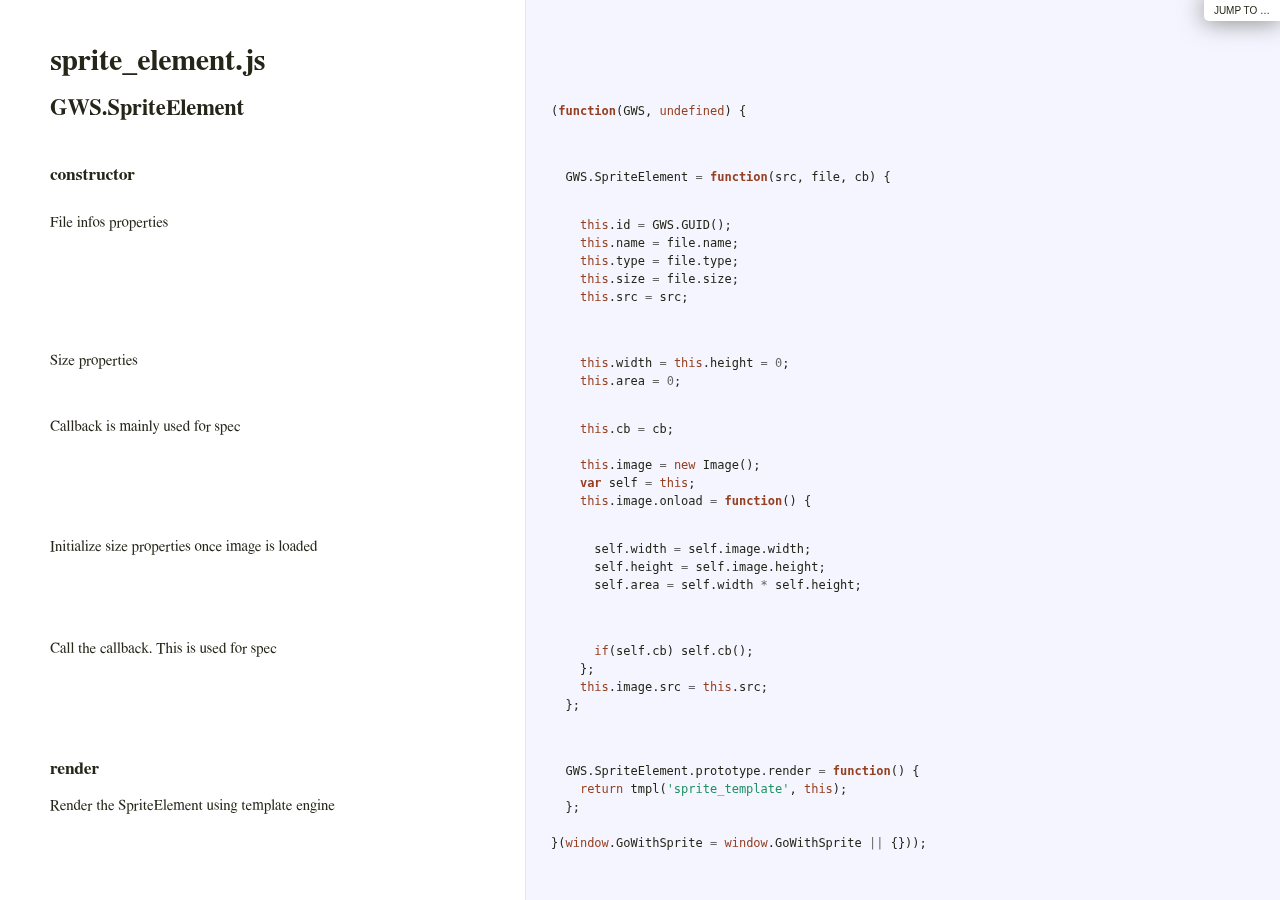
<file: docs/sprite_element.html>
<!DOCTYPE html>  <html> <head>   <title>sprite_element.js</title>   <meta http-equiv="content-type" content="text/html; charset=UTF-8">   <link rel="stylesheet" media="all" href="docco.css" /> </head> <body>   <div id="container">     <div id="background"></div>            <div id="jump_to">         Jump To &hellip;         <div id="jump_wrapper">           <div id="jump_page">                                           <a class="source" href="gowithsprite.html">                 gowithsprite.js               </a>                                           <a class="source" href="sprite_canvas.html">                 sprite_canvas.js               </a>                                           <a class="source" href="sprite_element.html">                 sprite_element.js               </a>                                           <a class="source" href="sprite_stylesheet.html">                 sprite_stylesheet.js               </a>                                           <a class="source" href="util.html">                 util.js               </a>                        </div>         </div>       </div>          <table cellpadding="0" cellspacing="0">       <thead>         <tr>           <th class="docs">             <h1>               sprite_element.js             </h1>           </th>           <th class="code">           </th>         </tr>       </thead>       <tbody>                               <tr id="section-1">             <td class="docs">               <div class="pilwrap">                 <a class="pilcrow" href="#section-1">&#182;</a>               </div>               <h2>GWS.SpriteElement</h2>             </td>             <td class="code">               <div class="highlight"><pre><span class="p">(</span><span class="kd">function</span><span class="p">(</span><span class="nx">GWS</span><span class="p">,</span> <span class="kc">undefined</span><span class="p">)</span> <span class="p">{</span>
  </pre></div>             </td>           </tr>                               <tr id="section-2">             <td class="docs">               <div class="pilwrap">                 <a class="pilcrow" href="#section-2">&#182;</a>               </div>               <h3>constructor</h3>             </td>             <td class="code">               <div class="highlight"><pre>  <span class="nx">GWS</span><span class="p">.</span><span class="nx">SpriteElement</span> <span class="o">=</span> <span class="kd">function</span><span class="p">(</span><span class="nx">src</span><span class="p">,</span> <span class="nx">file</span><span class="p">,</span> <span class="nx">cb</span><span class="p">)</span> <span class="p">{</span></pre></div>             </td>           </tr>                               <tr id="section-3">             <td class="docs">               <div class="pilwrap">                 <a class="pilcrow" href="#section-3">&#182;</a>               </div>               <p>File infos properties</p>             </td>             <td class="code">               <div class="highlight"><pre>    <span class="k">this</span><span class="p">.</span><span class="nx">id</span> <span class="o">=</span> <span class="nx">GWS</span><span class="p">.</span><span class="nx">GUID</span><span class="p">();</span>
    <span class="k">this</span><span class="p">.</span><span class="nx">name</span> <span class="o">=</span> <span class="nx">file</span><span class="p">.</span><span class="nx">name</span><span class="p">;</span>
    <span class="k">this</span><span class="p">.</span><span class="nx">type</span> <span class="o">=</span> <span class="nx">file</span><span class="p">.</span><span class="nx">type</span><span class="p">;</span>
    <span class="k">this</span><span class="p">.</span><span class="nx">size</span> <span class="o">=</span> <span class="nx">file</span><span class="p">.</span><span class="nx">size</span><span class="p">;</span>
    <span class="k">this</span><span class="p">.</span><span class="nx">src</span> <span class="o">=</span> <span class="nx">src</span><span class="p">;</span>
    </pre></div>             </td>           </tr>                               <tr id="section-4">             <td class="docs">               <div class="pilwrap">                 <a class="pilcrow" href="#section-4">&#182;</a>               </div>               <p>Size properties</p>             </td>             <td class="code">               <div class="highlight"><pre>    <span class="k">this</span><span class="p">.</span><span class="nx">width</span> <span class="o">=</span> <span class="k">this</span><span class="p">.</span><span class="nx">height</span> <span class="o">=</span> <span class="mi">0</span><span class="p">;</span>
    <span class="k">this</span><span class="p">.</span><span class="nx">area</span> <span class="o">=</span> <span class="mi">0</span><span class="p">;</span></pre></div>             </td>           </tr>                               <tr id="section-5">             <td class="docs">               <div class="pilwrap">                 <a class="pilcrow" href="#section-5">&#182;</a>               </div>               <p>Callback is mainly used for spec</p>             </td>             <td class="code">               <div class="highlight"><pre>    <span class="k">this</span><span class="p">.</span><span class="nx">cb</span> <span class="o">=</span> <span class="nx">cb</span><span class="p">;</span>

    <span class="k">this</span><span class="p">.</span><span class="nx">image</span> <span class="o">=</span> <span class="k">new</span> <span class="nx">Image</span><span class="p">();</span>
    <span class="kd">var</span> <span class="nx">self</span> <span class="o">=</span> <span class="k">this</span><span class="p">;</span> 
    <span class="k">this</span><span class="p">.</span><span class="nx">image</span><span class="p">.</span><span class="nx">onload</span> <span class="o">=</span> <span class="kd">function</span><span class="p">()</span> <span class="p">{</span></pre></div>             </td>           </tr>                               <tr id="section-6">             <td class="docs">               <div class="pilwrap">                 <a class="pilcrow" href="#section-6">&#182;</a>               </div>               <p>Initialize size properties once image is loaded</p>             </td>             <td class="code">               <div class="highlight"><pre>      <span class="nx">self</span><span class="p">.</span><span class="nx">width</span> <span class="o">=</span> <span class="nx">self</span><span class="p">.</span><span class="nx">image</span><span class="p">.</span><span class="nx">width</span><span class="p">;</span>
      <span class="nx">self</span><span class="p">.</span><span class="nx">height</span> <span class="o">=</span> <span class="nx">self</span><span class="p">.</span><span class="nx">image</span><span class="p">.</span><span class="nx">height</span><span class="p">;</span>
      <span class="nx">self</span><span class="p">.</span><span class="nx">area</span> <span class="o">=</span> <span class="nx">self</span><span class="p">.</span><span class="nx">width</span> <span class="o">*</span> <span class="nx">self</span><span class="p">.</span><span class="nx">height</span><span class="p">;</span>
      </pre></div>             </td>           </tr>                               <tr id="section-7">             <td class="docs">               <div class="pilwrap">                 <a class="pilcrow" href="#section-7">&#182;</a>               </div>               <p>Call the callback. This is used for spec</p>             </td>             <td class="code">               <div class="highlight"><pre>      <span class="k">if</span><span class="p">(</span><span class="nx">self</span><span class="p">.</span><span class="nx">cb</span><span class="p">)</span> <span class="nx">self</span><span class="p">.</span><span class="nx">cb</span><span class="p">();</span>
    <span class="p">};</span>
    <span class="k">this</span><span class="p">.</span><span class="nx">image</span><span class="p">.</span><span class="nx">src</span> <span class="o">=</span> <span class="k">this</span><span class="p">.</span><span class="nx">src</span><span class="p">;</span>
  <span class="p">};</span>
  </pre></div>             </td>           </tr>                               <tr id="section-8">             <td class="docs">               <div class="pilwrap">                 <a class="pilcrow" href="#section-8">&#182;</a>               </div>               <h3>render</h3>

<p>Render the SpriteElement using template engine</p>             </td>             <td class="code">               <div class="highlight"><pre>  <span class="nx">GWS</span><span class="p">.</span><span class="nx">SpriteElement</span><span class="p">.</span><span class="nx">prototype</span><span class="p">.</span><span class="nx">render</span> <span class="o">=</span> <span class="kd">function</span><span class="p">()</span> <span class="p">{</span>
    <span class="k">return</span> <span class="nx">tmpl</span><span class="p">(</span><span class="s1">&#39;sprite_template&#39;</span><span class="p">,</span> <span class="k">this</span><span class="p">);</span>
  <span class="p">};</span>

<span class="p">}(</span><span class="nb">window</span><span class="p">.</span><span class="nx">GoWithSprite</span> <span class="o">=</span> <span class="nb">window</span><span class="p">.</span><span class="nx">GoWithSprite</span> <span class="o">||</span> <span class="p">{}));</span>

</pre></div>             </td>           </tr>                </tbody>     </table>   </div> </body> </html>
</file>
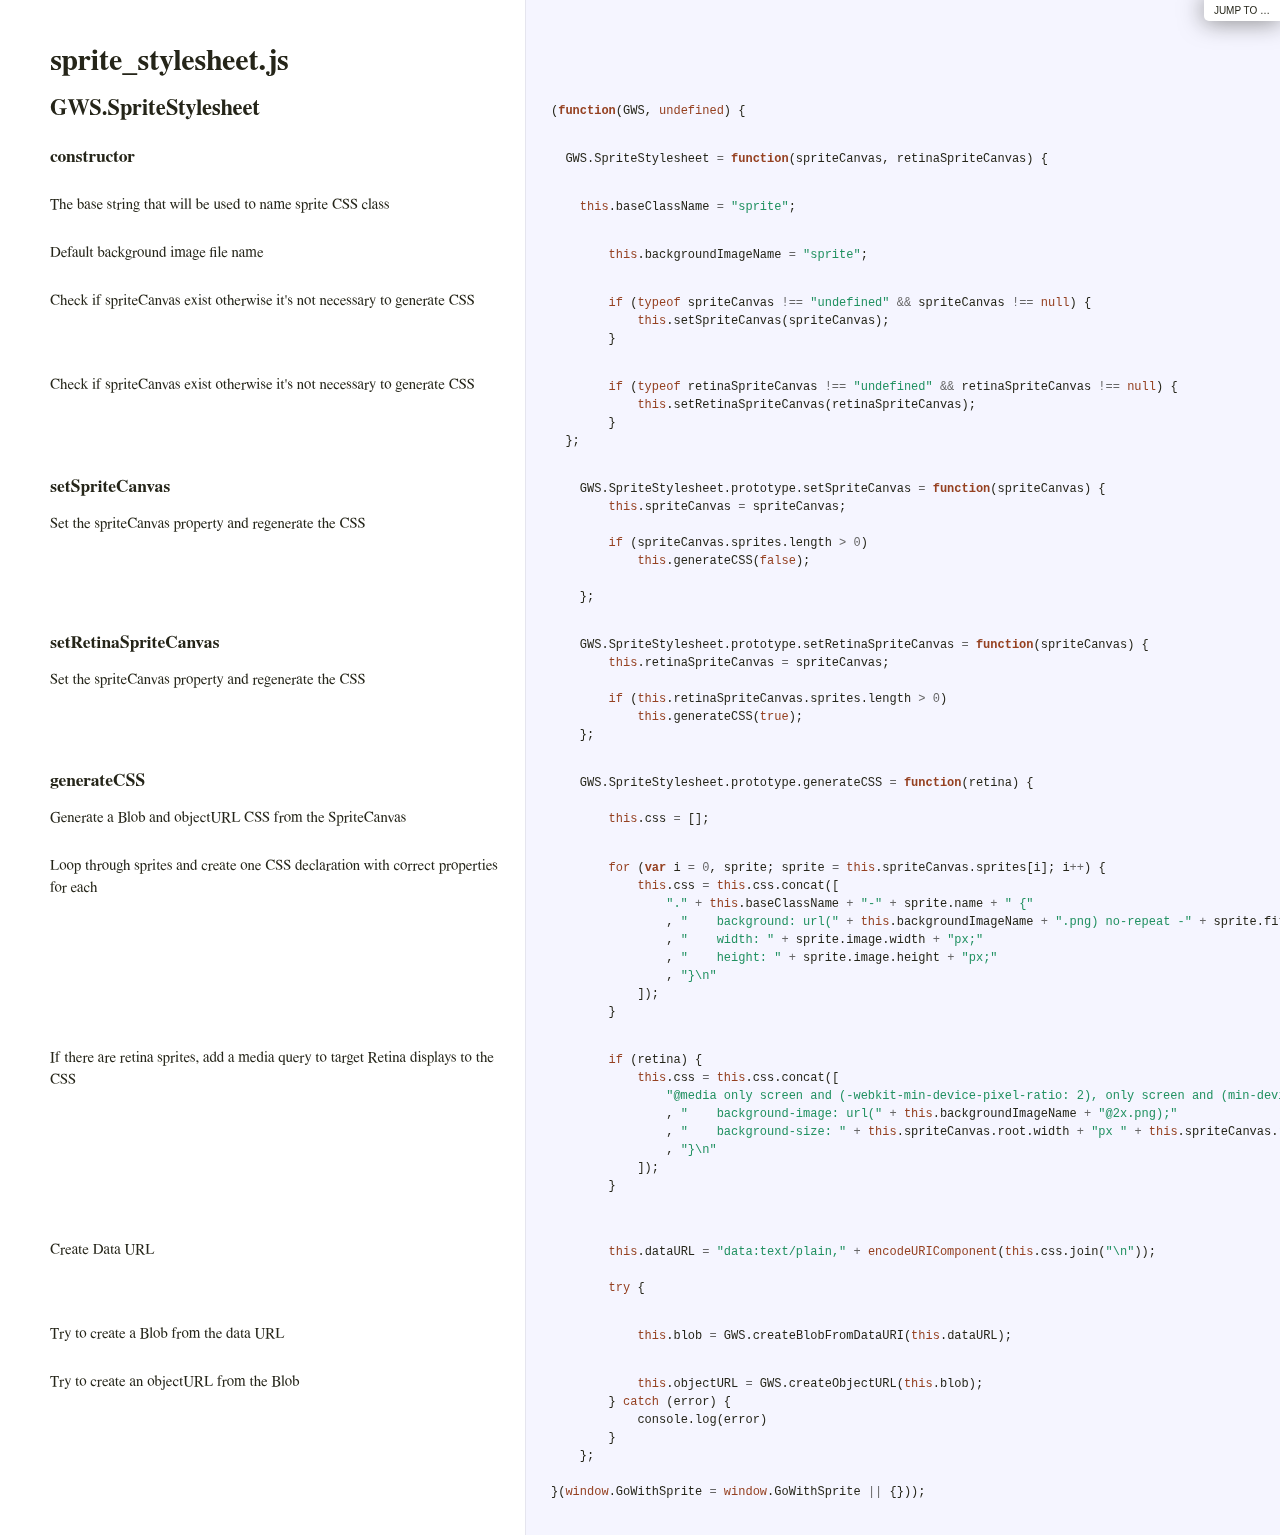
<file: docs/sprite_stylesheet.html>
<!DOCTYPE html>  <html> <head>   <title>sprite_stylesheet.js</title>   <meta http-equiv="content-type" content="text/html; charset=UTF-8">   <link rel="stylesheet" media="all" href="docco.css" /> </head> <body>   <div id="container">     <div id="background"></div>            <div id="jump_to">         Jump To &hellip;         <div id="jump_wrapper">           <div id="jump_page">                                           <a class="source" href="gowithsprite.html">                 gowithsprite.js               </a>                                           <a class="source" href="sprite_canvas.html">                 sprite_canvas.js               </a>                                           <a class="source" href="sprite_element.html">                 sprite_element.js               </a>                                           <a class="source" href="sprite_stylesheet.html">                 sprite_stylesheet.js               </a>                                           <a class="source" href="util.html">                 util.js               </a>                        </div>         </div>       </div>          <table cellpadding="0" cellspacing="0">       <thead>         <tr>           <th class="docs">             <h1>               sprite_stylesheet.js             </h1>           </th>           <th class="code">           </th>         </tr>       </thead>       <tbody>                               <tr id="section-1">             <td class="docs">               <div class="pilwrap">                 <a class="pilcrow" href="#section-1">&#182;</a>               </div>               <h2>GWS.SpriteStylesheet</h2>             </td>             <td class="code">               <div class="highlight"><pre><span class="p">(</span><span class="kd">function</span><span class="p">(</span><span class="nx">GWS</span><span class="p">,</span> <span class="kc">undefined</span><span class="p">)</span> <span class="p">{</span></pre></div>             </td>           </tr>                               <tr id="section-2">             <td class="docs">               <div class="pilwrap">                 <a class="pilcrow" href="#section-2">&#182;</a>               </div>               <h3>constructor</h3>             </td>             <td class="code">               <div class="highlight"><pre>  <span class="nx">GWS</span><span class="p">.</span><span class="nx">SpriteStylesheet</span> <span class="o">=</span> <span class="kd">function</span><span class="p">(</span><span class="nx">spriteCanvas</span><span class="p">,</span> <span class="nx">retinaSpriteCanvas</span><span class="p">)</span> <span class="p">{</span></pre></div>             </td>           </tr>                               <tr id="section-3">             <td class="docs">               <div class="pilwrap">                 <a class="pilcrow" href="#section-3">&#182;</a>               </div>               <p>The base string that will be used to name sprite CSS class</p>             </td>             <td class="code">               <div class="highlight"><pre>    <span class="k">this</span><span class="p">.</span><span class="nx">baseClassName</span> <span class="o">=</span> <span class="s2">&quot;sprite&quot;</span><span class="p">;</span></pre></div>             </td>           </tr>                               <tr id="section-4">             <td class="docs">               <div class="pilwrap">                 <a class="pilcrow" href="#section-4">&#182;</a>               </div>               <p>Default background image file name</p>             </td>             <td class="code">               <div class="highlight"><pre>        <span class="k">this</span><span class="p">.</span><span class="nx">backgroundImageName</span> <span class="o">=</span> <span class="s2">&quot;sprite&quot;</span><span class="p">;</span></pre></div>             </td>           </tr>                               <tr id="section-5">             <td class="docs">               <div class="pilwrap">                 <a class="pilcrow" href="#section-5">&#182;</a>               </div>               <p>Check if spriteCanvas exist otherwise it's not necessary to generate CSS</p>             </td>             <td class="code">               <div class="highlight"><pre>        <span class="k">if</span> <span class="p">(</span><span class="k">typeof</span> <span class="nx">spriteCanvas</span> <span class="o">!==</span> <span class="s2">&quot;undefined&quot;</span> <span class="o">&amp;&amp;</span> <span class="nx">spriteCanvas</span> <span class="o">!==</span> <span class="kc">null</span><span class="p">)</span> <span class="p">{</span>
            <span class="k">this</span><span class="p">.</span><span class="nx">setSpriteCanvas</span><span class="p">(</span><span class="nx">spriteCanvas</span><span class="p">);</span>
        <span class="p">}</span></pre></div>             </td>           </tr>                               <tr id="section-6">             <td class="docs">               <div class="pilwrap">                 <a class="pilcrow" href="#section-6">&#182;</a>               </div>               <p>Check if spriteCanvas exist otherwise it's not necessary to generate CSS</p>             </td>             <td class="code">               <div class="highlight"><pre>        <span class="k">if</span> <span class="p">(</span><span class="k">typeof</span> <span class="nx">retinaSpriteCanvas</span> <span class="o">!==</span> <span class="s2">&quot;undefined&quot;</span> <span class="o">&amp;&amp;</span> <span class="nx">retinaSpriteCanvas</span> <span class="o">!==</span> <span class="kc">null</span><span class="p">)</span> <span class="p">{</span>
            <span class="k">this</span><span class="p">.</span><span class="nx">setRetinaSpriteCanvas</span><span class="p">(</span><span class="nx">retinaSpriteCanvas</span><span class="p">);</span>
        <span class="p">}</span>
  <span class="p">};</span></pre></div>             </td>           </tr>                               <tr id="section-7">             <td class="docs">               <div class="pilwrap">                 <a class="pilcrow" href="#section-7">&#182;</a>               </div>               <h3>setSpriteCanvas</h3>

<p>Set the spriteCanvas property and regenerate the CSS</p>             </td>             <td class="code">               <div class="highlight"><pre>    <span class="nx">GWS</span><span class="p">.</span><span class="nx">SpriteStylesheet</span><span class="p">.</span><span class="nx">prototype</span><span class="p">.</span><span class="nx">setSpriteCanvas</span> <span class="o">=</span> <span class="kd">function</span><span class="p">(</span><span class="nx">spriteCanvas</span><span class="p">)</span> <span class="p">{</span>
        <span class="k">this</span><span class="p">.</span><span class="nx">spriteCanvas</span> <span class="o">=</span> <span class="nx">spriteCanvas</span><span class="p">;</span>
        
        <span class="k">if</span> <span class="p">(</span><span class="nx">spriteCanvas</span><span class="p">.</span><span class="nx">sprites</span><span class="p">.</span><span class="nx">length</span> <span class="o">&gt;</span> <span class="mi">0</span><span class="p">)</span>
            <span class="k">this</span><span class="p">.</span><span class="nx">generateCSS</span><span class="p">(</span><span class="kc">false</span><span class="p">);</span> 
        
    <span class="p">};</span></pre></div>             </td>           </tr>                               <tr id="section-8">             <td class="docs">               <div class="pilwrap">                 <a class="pilcrow" href="#section-8">&#182;</a>               </div>               <h3>setRetinaSpriteCanvas</h3>

<p>Set the spriteCanvas property and regenerate the CSS</p>             </td>             <td class="code">               <div class="highlight"><pre>    <span class="nx">GWS</span><span class="p">.</span><span class="nx">SpriteStylesheet</span><span class="p">.</span><span class="nx">prototype</span><span class="p">.</span><span class="nx">setRetinaSpriteCanvas</span> <span class="o">=</span> <span class="kd">function</span><span class="p">(</span><span class="nx">spriteCanvas</span><span class="p">)</span> <span class="p">{</span>
        <span class="k">this</span><span class="p">.</span><span class="nx">retinaSpriteCanvas</span> <span class="o">=</span> <span class="nx">spriteCanvas</span><span class="p">;</span>

        <span class="k">if</span> <span class="p">(</span><span class="k">this</span><span class="p">.</span><span class="nx">retinaSpriteCanvas</span><span class="p">.</span><span class="nx">sprites</span><span class="p">.</span><span class="nx">length</span> <span class="o">&gt;</span> <span class="mi">0</span><span class="p">)</span>
            <span class="k">this</span><span class="p">.</span><span class="nx">generateCSS</span><span class="p">(</span><span class="kc">true</span><span class="p">);</span>
    <span class="p">};</span></pre></div>             </td>           </tr>                               <tr id="section-9">             <td class="docs">               <div class="pilwrap">                 <a class="pilcrow" href="#section-9">&#182;</a>               </div>               <h3>generateCSS</h3>

<p>Generate a Blob and objectURL CSS from the SpriteCanvas</p>             </td>             <td class="code">               <div class="highlight"><pre>    <span class="nx">GWS</span><span class="p">.</span><span class="nx">SpriteStylesheet</span><span class="p">.</span><span class="nx">prototype</span><span class="p">.</span><span class="nx">generateCSS</span> <span class="o">=</span> <span class="kd">function</span><span class="p">(</span><span class="nx">retina</span><span class="p">)</span> <span class="p">{</span>
        
        <span class="k">this</span><span class="p">.</span><span class="nx">css</span> <span class="o">=</span> <span class="p">[];</span></pre></div>             </td>           </tr>                               <tr id="section-10">             <td class="docs">               <div class="pilwrap">                 <a class="pilcrow" href="#section-10">&#182;</a>               </div>               <p>Loop through sprites and create one CSS declaration with correct properties
for each</p>             </td>             <td class="code">               <div class="highlight"><pre>        <span class="k">for</span> <span class="p">(</span><span class="kd">var</span> <span class="nx">i</span> <span class="o">=</span> <span class="mi">0</span><span class="p">,</span> <span class="nx">sprite</span><span class="p">;</span> <span class="nx">sprite</span> <span class="o">=</span> <span class="k">this</span><span class="p">.</span><span class="nx">spriteCanvas</span><span class="p">.</span><span class="nx">sprites</span><span class="p">[</span><span class="nx">i</span><span class="p">];</span> <span class="nx">i</span><span class="o">++</span><span class="p">)</span> <span class="p">{</span>
            <span class="k">this</span><span class="p">.</span><span class="nx">css</span> <span class="o">=</span> <span class="k">this</span><span class="p">.</span><span class="nx">css</span><span class="p">.</span><span class="nx">concat</span><span class="p">([</span>
                <span class="s2">&quot;.&quot;</span> <span class="o">+</span> <span class="k">this</span><span class="p">.</span><span class="nx">baseClassName</span> <span class="o">+</span> <span class="s2">&quot;-&quot;</span> <span class="o">+</span> <span class="nx">sprite</span><span class="p">.</span><span class="nx">name</span> <span class="o">+</span> <span class="s2">&quot; {&quot;</span>
                <span class="p">,</span> <span class="s2">&quot;    background: url(&quot;</span> <span class="o">+</span> <span class="k">this</span><span class="p">.</span><span class="nx">backgroundImageName</span> <span class="o">+</span> <span class="s2">&quot;.png) no-repeat -&quot;</span> <span class="o">+</span> <span class="nx">sprite</span><span class="p">.</span><span class="nx">fit</span><span class="p">.</span><span class="nx">x</span> <span class="o">+</span> <span class="s2">&quot;px -&quot;</span> <span class="o">+</span> <span class="nx">sprite</span><span class="p">.</span><span class="nx">fit</span><span class="p">.</span><span class="nx">y</span> <span class="o">+</span> <span class="s2">&quot;px;&quot;</span>
                <span class="p">,</span> <span class="s2">&quot;    width: &quot;</span> <span class="o">+</span> <span class="nx">sprite</span><span class="p">.</span><span class="nx">image</span><span class="p">.</span><span class="nx">width</span> <span class="o">+</span> <span class="s2">&quot;px;&quot;</span>
                <span class="p">,</span> <span class="s2">&quot;    height: &quot;</span> <span class="o">+</span> <span class="nx">sprite</span><span class="p">.</span><span class="nx">image</span><span class="p">.</span><span class="nx">height</span> <span class="o">+</span> <span class="s2">&quot;px;&quot;</span>
                <span class="p">,</span> <span class="s2">&quot;}\n&quot;</span>
            <span class="p">]);</span>
        <span class="p">}</span></pre></div>             </td>           </tr>                               <tr id="section-11">             <td class="docs">               <div class="pilwrap">                 <a class="pilcrow" href="#section-11">&#182;</a>               </div>               <p>If there are retina sprites, add a media query to target Retina displays to the CSS</p>             </td>             <td class="code">               <div class="highlight"><pre>        <span class="k">if</span> <span class="p">(</span><span class="nx">retina</span><span class="p">)</span> <span class="p">{</span>
            <span class="k">this</span><span class="p">.</span><span class="nx">css</span> <span class="o">=</span> <span class="k">this</span><span class="p">.</span><span class="nx">css</span><span class="p">.</span><span class="nx">concat</span><span class="p">([</span>
                <span class="s2">&quot;@media only screen and (-webkit-min-device-pixel-ratio: 2), only screen and (min-device-pixel-ratio: 2) {&quot;</span>
                <span class="p">,</span> <span class="s2">&quot;    background-image: url(&quot;</span> <span class="o">+</span> <span class="k">this</span><span class="p">.</span><span class="nx">backgroundImageName</span> <span class="o">+</span> <span class="s2">&quot;@2x.png);&quot;</span>
                <span class="p">,</span> <span class="s2">&quot;    background-size: &quot;</span> <span class="o">+</span> <span class="k">this</span><span class="p">.</span><span class="nx">spriteCanvas</span><span class="p">.</span><span class="nx">root</span><span class="p">.</span><span class="nx">width</span> <span class="o">+</span> <span class="s2">&quot;px &quot;</span> <span class="o">+</span> <span class="k">this</span><span class="p">.</span><span class="nx">spriteCanvas</span><span class="p">.</span><span class="nx">root</span><span class="p">.</span><span class="nx">height</span> <span class="o">+</span> <span class="s2">&quot;px;&quot;</span>
                <span class="p">,</span> <span class="s2">&quot;}\n&quot;</span>
            <span class="p">]);</span>   
        <span class="p">}</span>
        </pre></div>             </td>           </tr>                               <tr id="section-12">             <td class="docs">               <div class="pilwrap">                 <a class="pilcrow" href="#section-12">&#182;</a>               </div>               <p>Create Data URL</p>             </td>             <td class="code">               <div class="highlight"><pre>        <span class="k">this</span><span class="p">.</span><span class="nx">dataURL</span> <span class="o">=</span> <span class="s2">&quot;data:text/plain,&quot;</span> <span class="o">+</span> <span class="nb">encodeURIComponent</span><span class="p">(</span><span class="k">this</span><span class="p">.</span><span class="nx">css</span><span class="p">.</span><span class="nx">join</span><span class="p">(</span><span class="s2">&quot;\n&quot;</span><span class="p">));</span>
        
        <span class="k">try</span> <span class="p">{</span></pre></div>             </td>           </tr>                               <tr id="section-13">             <td class="docs">               <div class="pilwrap">                 <a class="pilcrow" href="#section-13">&#182;</a>               </div>               <p>Try to create a Blob from the data URL</p>             </td>             <td class="code">               <div class="highlight"><pre>            <span class="k">this</span><span class="p">.</span><span class="nx">blob</span> <span class="o">=</span> <span class="nx">GWS</span><span class="p">.</span><span class="nx">createBlobFromDataURI</span><span class="p">(</span><span class="k">this</span><span class="p">.</span><span class="nx">dataURL</span><span class="p">);</span></pre></div>             </td>           </tr>                               <tr id="section-14">             <td class="docs">               <div class="pilwrap">                 <a class="pilcrow" href="#section-14">&#182;</a>               </div>               <p>Try to create an objectURL from the Blob</p>             </td>             <td class="code">               <div class="highlight"><pre>            <span class="k">this</span><span class="p">.</span><span class="nx">objectURL</span> <span class="o">=</span> <span class="nx">GWS</span><span class="p">.</span><span class="nx">createObjectURL</span><span class="p">(</span><span class="k">this</span><span class="p">.</span><span class="nx">blob</span><span class="p">);</span>
        <span class="p">}</span> <span class="k">catch</span> <span class="p">(</span><span class="nx">error</span><span class="p">)</span> <span class="p">{</span>
            <span class="nx">console</span><span class="p">.</span><span class="nx">log</span><span class="p">(</span><span class="nx">error</span><span class="p">)</span>
        <span class="p">}</span>
    <span class="p">};</span>

<span class="p">}(</span><span class="nb">window</span><span class="p">.</span><span class="nx">GoWithSprite</span> <span class="o">=</span> <span class="nb">window</span><span class="p">.</span><span class="nx">GoWithSprite</span> <span class="o">||</span> <span class="p">{}));</span>

</pre></div>             </td>           </tr>                </tbody>     </table>   </div> </body> </html>
</file>
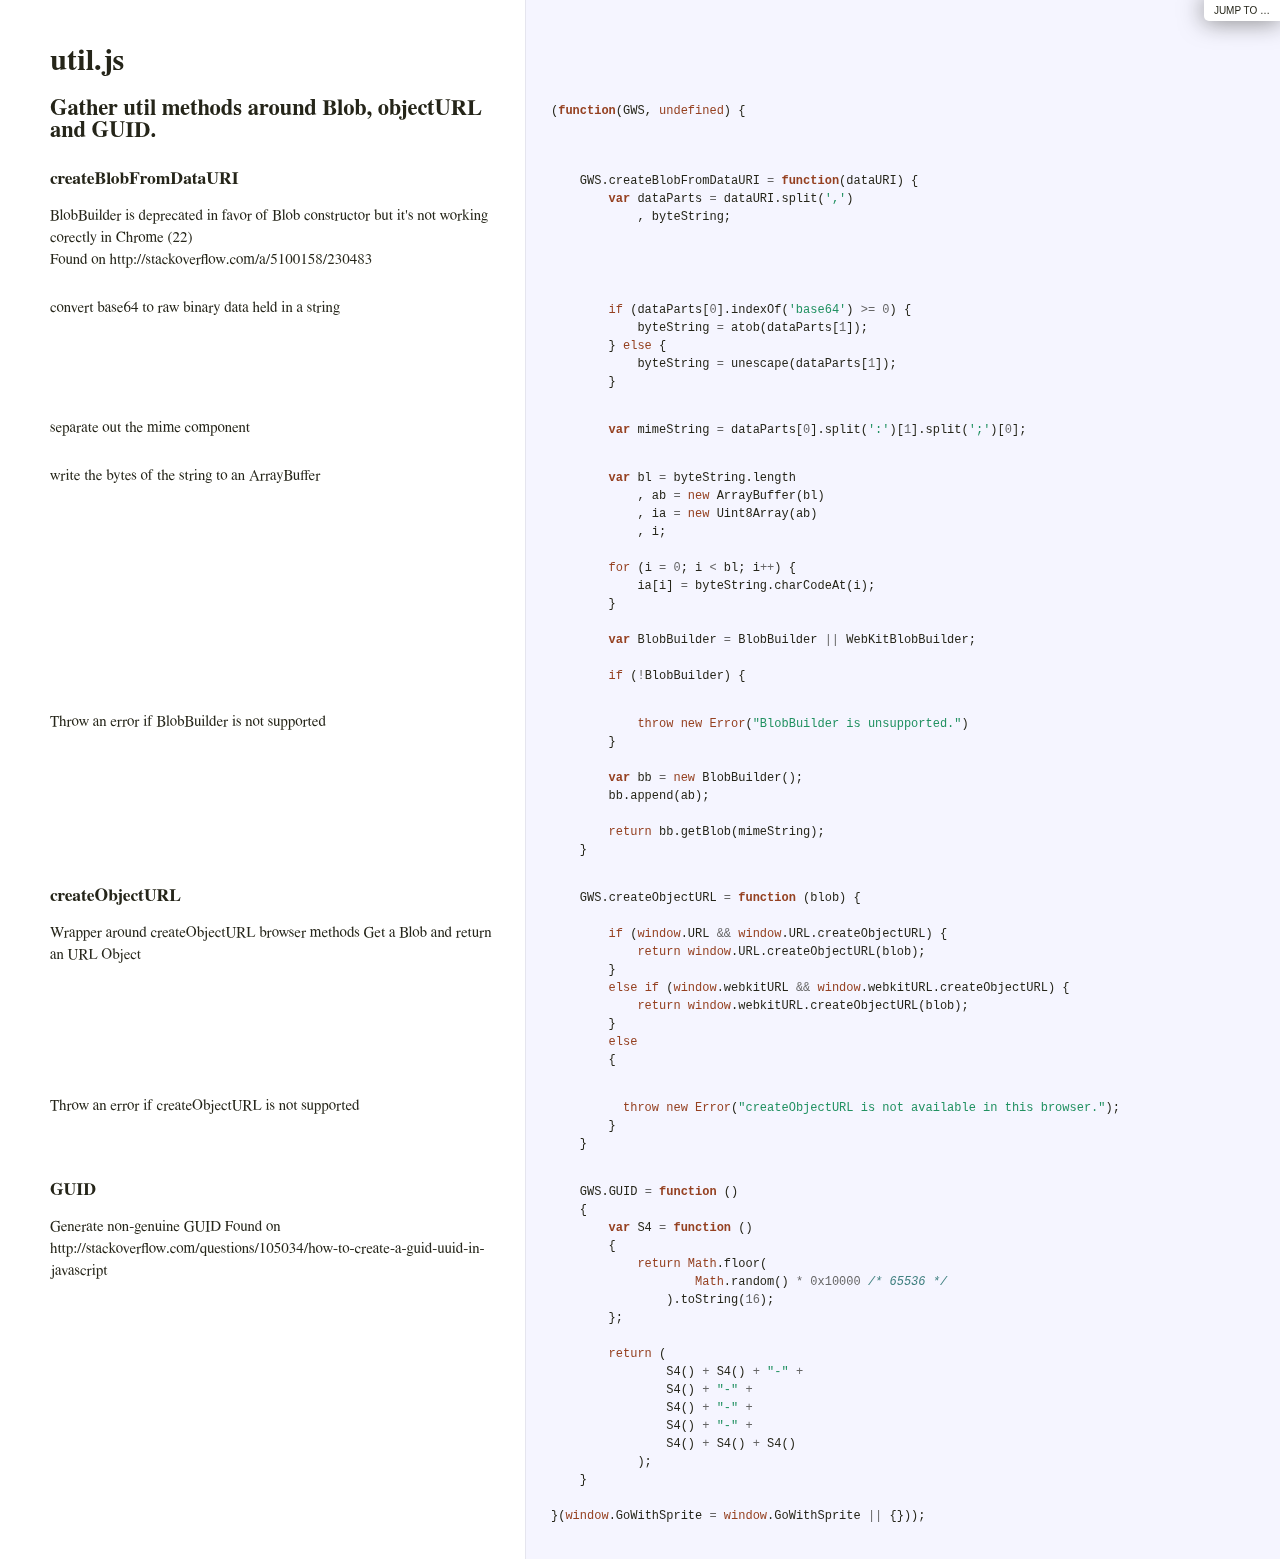
<file: docs/util.html>
<!DOCTYPE html>  <html> <head>   <title>util.js</title>   <meta http-equiv="content-type" content="text/html; charset=UTF-8">   <link rel="stylesheet" media="all" href="docco.css" /> </head> <body>   <div id="container">     <div id="background"></div>            <div id="jump_to">         Jump To &hellip;         <div id="jump_wrapper">           <div id="jump_page">                                           <a class="source" href="gowithsprite.html">                 gowithsprite.js               </a>                                           <a class="source" href="sprite_canvas.html">                 sprite_canvas.js               </a>                                           <a class="source" href="sprite_element.html">                 sprite_element.js               </a>                                           <a class="source" href="sprite_stylesheet.html">                 sprite_stylesheet.js               </a>                                           <a class="source" href="util.html">                 util.js               </a>                        </div>         </div>       </div>          <table cellpadding="0" cellspacing="0">       <thead>         <tr>           <th class="docs">             <h1>               util.js             </h1>           </th>           <th class="code">           </th>         </tr>       </thead>       <tbody>                               <tr id="section-1">             <td class="docs">               <div class="pilwrap">                 <a class="pilcrow" href="#section-1">&#182;</a>               </div>               <h2>Gather util methods around Blob, objectURL and GUID.</h2>             </td>             <td class="code">               <div class="highlight"><pre><span class="p">(</span><span class="kd">function</span><span class="p">(</span><span class="nx">GWS</span><span class="p">,</span> <span class="kc">undefined</span><span class="p">)</span> <span class="p">{</span></pre></div>             </td>           </tr>                               <tr id="section-2">             <td class="docs">               <div class="pilwrap">                 <a class="pilcrow" href="#section-2">&#182;</a>               </div>               <h3>createBlobFromDataURI</h3>

<p>BlobBuilder is deprecated in favor of Blob constructor but
it's not working corectly in Chrome (22) <br />
Found on http://stackoverflow.com/a/5100158/230483</p>             </td>             <td class="code">               <div class="highlight"><pre>    <span class="nx">GWS</span><span class="p">.</span><span class="nx">createBlobFromDataURI</span> <span class="o">=</span> <span class="kd">function</span><span class="p">(</span><span class="nx">dataURI</span><span class="p">)</span> <span class="p">{</span>
        <span class="kd">var</span> <span class="nx">dataParts</span> <span class="o">=</span> <span class="nx">dataURI</span><span class="p">.</span><span class="nx">split</span><span class="p">(</span><span class="s1">&#39;,&#39;</span><span class="p">)</span>
            <span class="p">,</span> <span class="nx">byteString</span><span class="p">;</span></pre></div>             </td>           </tr>                               <tr id="section-3">             <td class="docs">               <div class="pilwrap">                 <a class="pilcrow" href="#section-3">&#182;</a>               </div>               <p>convert base64 to raw binary data held in a string</p>             </td>             <td class="code">               <div class="highlight"><pre>        <span class="k">if</span> <span class="p">(</span><span class="nx">dataParts</span><span class="p">[</span><span class="mi">0</span><span class="p">].</span><span class="nx">indexOf</span><span class="p">(</span><span class="s1">&#39;base64&#39;</span><span class="p">)</span> <span class="o">&gt;=</span> <span class="mi">0</span><span class="p">)</span> <span class="p">{</span>
            <span class="nx">byteString</span> <span class="o">=</span> <span class="nx">atob</span><span class="p">(</span><span class="nx">dataParts</span><span class="p">[</span><span class="mi">1</span><span class="p">]);</span>
        <span class="p">}</span> <span class="k">else</span> <span class="p">{</span>
            <span class="nx">byteString</span> <span class="o">=</span> <span class="nx">unescape</span><span class="p">(</span><span class="nx">dataParts</span><span class="p">[</span><span class="mi">1</span><span class="p">]);</span>
        <span class="p">}</span></pre></div>             </td>           </tr>                               <tr id="section-4">             <td class="docs">               <div class="pilwrap">                 <a class="pilcrow" href="#section-4">&#182;</a>               </div>               <p>separate out the mime component</p>             </td>             <td class="code">               <div class="highlight"><pre>        <span class="kd">var</span> <span class="nx">mimeString</span> <span class="o">=</span> <span class="nx">dataParts</span><span class="p">[</span><span class="mi">0</span><span class="p">].</span><span class="nx">split</span><span class="p">(</span><span class="s1">&#39;:&#39;</span><span class="p">)[</span><span class="mi">1</span><span class="p">].</span><span class="nx">split</span><span class="p">(</span><span class="s1">&#39;;&#39;</span><span class="p">)[</span><span class="mi">0</span><span class="p">];</span></pre></div>             </td>           </tr>                               <tr id="section-5">             <td class="docs">               <div class="pilwrap">                 <a class="pilcrow" href="#section-5">&#182;</a>               </div>               <p>write the bytes of the string to an ArrayBuffer</p>             </td>             <td class="code">               <div class="highlight"><pre>        <span class="kd">var</span> <span class="nx">bl</span> <span class="o">=</span> <span class="nx">byteString</span><span class="p">.</span><span class="nx">length</span>
            <span class="p">,</span> <span class="nx">ab</span> <span class="o">=</span> <span class="k">new</span> <span class="nx">ArrayBuffer</span><span class="p">(</span><span class="nx">bl</span><span class="p">)</span>
            <span class="p">,</span> <span class="nx">ia</span> <span class="o">=</span> <span class="k">new</span> <span class="nx">Uint8Array</span><span class="p">(</span><span class="nx">ab</span><span class="p">)</span>
            <span class="p">,</span> <span class="nx">i</span><span class="p">;</span>

        <span class="k">for</span> <span class="p">(</span><span class="nx">i</span> <span class="o">=</span> <span class="mi">0</span><span class="p">;</span> <span class="nx">i</span> <span class="o">&lt;</span> <span class="nx">bl</span><span class="p">;</span> <span class="nx">i</span><span class="o">++</span><span class="p">)</span> <span class="p">{</span>
            <span class="nx">ia</span><span class="p">[</span><span class="nx">i</span><span class="p">]</span> <span class="o">=</span> <span class="nx">byteString</span><span class="p">.</span><span class="nx">charCodeAt</span><span class="p">(</span><span class="nx">i</span><span class="p">);</span>
        <span class="p">}</span>

        <span class="kd">var</span> <span class="nx">BlobBuilder</span> <span class="o">=</span> <span class="nx">BlobBuilder</span> <span class="o">||</span> <span class="nx">WebKitBlobBuilder</span><span class="p">;</span>

        <span class="k">if</span> <span class="p">(</span><span class="o">!</span><span class="nx">BlobBuilder</span><span class="p">)</span> <span class="p">{</span></pre></div>             </td>           </tr>                               <tr id="section-6">             <td class="docs">               <div class="pilwrap">                 <a class="pilcrow" href="#section-6">&#182;</a>               </div>               <p>Throw an error if BlobBuilder is not supported</p>             </td>             <td class="code">               <div class="highlight"><pre>            <span class="k">throw</span> <span class="k">new</span> <span class="nb">Error</span><span class="p">(</span><span class="s2">&quot;BlobBuilder is unsupported.&quot;</span><span class="p">)</span>
        <span class="p">}</span>

        <span class="kd">var</span> <span class="nx">bb</span> <span class="o">=</span> <span class="k">new</span> <span class="nx">BlobBuilder</span><span class="p">();</span>
        <span class="nx">bb</span><span class="p">.</span><span class="nx">append</span><span class="p">(</span><span class="nx">ab</span><span class="p">);</span>

        <span class="k">return</span> <span class="nx">bb</span><span class="p">.</span><span class="nx">getBlob</span><span class="p">(</span><span class="nx">mimeString</span><span class="p">);</span>
    <span class="p">}</span></pre></div>             </td>           </tr>                               <tr id="section-7">             <td class="docs">               <div class="pilwrap">                 <a class="pilcrow" href="#section-7">&#182;</a>               </div>               <h3>createObjectURL</h3>

<p>Wrapper around createObjectURL browser methods
Get a Blob and return an URL Object</p>             </td>             <td class="code">               <div class="highlight"><pre>    <span class="nx">GWS</span><span class="p">.</span><span class="nx">createObjectURL</span> <span class="o">=</span> <span class="kd">function</span> <span class="p">(</span><span class="nx">blob</span><span class="p">)</span> <span class="p">{</span>

        <span class="k">if</span> <span class="p">(</span><span class="nb">window</span><span class="p">.</span><span class="nx">URL</span> <span class="o">&amp;&amp;</span> <span class="nb">window</span><span class="p">.</span><span class="nx">URL</span><span class="p">.</span><span class="nx">createObjectURL</span><span class="p">)</span> <span class="p">{</span>
            <span class="k">return</span> <span class="nb">window</span><span class="p">.</span><span class="nx">URL</span><span class="p">.</span><span class="nx">createObjectURL</span><span class="p">(</span><span class="nx">blob</span><span class="p">);</span>
        <span class="p">}</span>
        <span class="k">else</span> <span class="k">if</span> <span class="p">(</span><span class="nb">window</span><span class="p">.</span><span class="nx">webkitURL</span> <span class="o">&amp;&amp;</span> <span class="nb">window</span><span class="p">.</span><span class="nx">webkitURL</span><span class="p">.</span><span class="nx">createObjectURL</span><span class="p">)</span> <span class="p">{</span>
            <span class="k">return</span> <span class="nb">window</span><span class="p">.</span><span class="nx">webkitURL</span><span class="p">.</span><span class="nx">createObjectURL</span><span class="p">(</span><span class="nx">blob</span><span class="p">);</span>
        <span class="p">}</span>
        <span class="k">else</span>
        <span class="p">{</span></pre></div>             </td>           </tr>                               <tr id="section-8">             <td class="docs">               <div class="pilwrap">                 <a class="pilcrow" href="#section-8">&#182;</a>               </div>               <p>Throw an error if createObjectURL is not supported</p>             </td>             <td class="code">               <div class="highlight"><pre>          <span class="k">throw</span> <span class="k">new</span> <span class="nb">Error</span><span class="p">(</span><span class="s2">&quot;createObjectURL is not available in this browser.&quot;</span><span class="p">);</span>
        <span class="p">}</span>
    <span class="p">}</span></pre></div>             </td>           </tr>                               <tr id="section-9">             <td class="docs">               <div class="pilwrap">                 <a class="pilcrow" href="#section-9">&#182;</a>               </div>               <h3>GUID</h3>

<p>Generate non-genuine GUID
Found on http://stackoverflow.com/questions/105034/how-to-create-a-guid-uuid-in-javascript</p>             </td>             <td class="code">               <div class="highlight"><pre>    <span class="nx">GWS</span><span class="p">.</span><span class="nx">GUID</span> <span class="o">=</span> <span class="kd">function</span> <span class="p">()</span>
    <span class="p">{</span>
        <span class="kd">var</span> <span class="nx">S4</span> <span class="o">=</span> <span class="kd">function</span> <span class="p">()</span>
        <span class="p">{</span>
            <span class="k">return</span> <span class="nb">Math</span><span class="p">.</span><span class="nx">floor</span><span class="p">(</span>
                    <span class="nb">Math</span><span class="p">.</span><span class="nx">random</span><span class="p">()</span> <span class="o">*</span> <span class="mh">0x10000</span> <span class="cm">/* 65536 */</span>
                <span class="p">).</span><span class="nx">toString</span><span class="p">(</span><span class="mi">16</span><span class="p">);</span>
        <span class="p">};</span>

        <span class="k">return</span> <span class="p">(</span>
                <span class="nx">S4</span><span class="p">()</span> <span class="o">+</span> <span class="nx">S4</span><span class="p">()</span> <span class="o">+</span> <span class="s2">&quot;-&quot;</span> <span class="o">+</span>
                <span class="nx">S4</span><span class="p">()</span> <span class="o">+</span> <span class="s2">&quot;-&quot;</span> <span class="o">+</span>
                <span class="nx">S4</span><span class="p">()</span> <span class="o">+</span> <span class="s2">&quot;-&quot;</span> <span class="o">+</span>
                <span class="nx">S4</span><span class="p">()</span> <span class="o">+</span> <span class="s2">&quot;-&quot;</span> <span class="o">+</span>
                <span class="nx">S4</span><span class="p">()</span> <span class="o">+</span> <span class="nx">S4</span><span class="p">()</span> <span class="o">+</span> <span class="nx">S4</span><span class="p">()</span>
            <span class="p">);</span>
    <span class="p">}</span>

<span class="p">}(</span><span class="nb">window</span><span class="p">.</span><span class="nx">GoWithSprite</span> <span class="o">=</span> <span class="nb">window</span><span class="p">.</span><span class="nx">GoWithSprite</span> <span class="o">||</span> <span class="p">{}));</span>

</pre></div>             </td>           </tr>                </tbody>     </table>   </div> </body> </html>
</file>
<file: docs/docco.css>
/*--------------------- Layout and Typography ----------------------------*/
body {
  font-family: 'Palatino Linotype', 'Book Antiqua', Palatino, FreeSerif, serif;
  font-size: 15px;
  line-height: 22px;
  color: #252519;
  margin: 0; padding: 0;
}
a {
  color: #261a3b;
}
  a:visited {
    color: #261a3b;
  }
p {
  margin: 0 0 15px 0;
}
h1, h2, h3, h4, h5, h6 {
  margin: 0px 0 15px 0;
}
  h1 {
    margin-top: 40px;
  }
hr {
    border: 0 none;
    border-top: 1px solid #e5e5ee;
    height: 1px;
    margin: 20px 0;
}
#container {
  position: relative;
}
#background {
  position: fixed;
  top: 0; left: 525px; right: 0; bottom: 0;
  background: #f5f5ff;
  border-left: 1px solid #e5e5ee;
  z-index: -1;
}
#jump_to, #jump_page {
  background: white;
  -webkit-box-shadow: 0 0 25px #777; -moz-box-shadow: 0 0 25px #777;
  -webkit-border-bottom-left-radius: 5px; -moz-border-radius-bottomleft: 5px;
  font: 10px Arial;
  text-transform: uppercase;
  cursor: pointer;
  text-align: right;
}
#jump_to, #jump_wrapper {
  position: fixed;
  right: 0; top: 0;
  padding: 5px 10px;
}
  #jump_wrapper {
    padding: 0;
    display: none;
  }
    #jump_to:hover #jump_wrapper {
      display: block;
    }
    #jump_page {
      padding: 5px 0 3px;
      margin: 0 0 25px 25px;
    }
      #jump_page .source {
        display: block;
        padding: 5px 10px;
        text-decoration: none;
        border-top: 1px solid #eee;
      }
        #jump_page .source:hover {
          background: #f5f5ff;
        }
        #jump_page .source:first-child {
        }
table td {
  border: 0;
  outline: 0;
}
  td.docs, th.docs {
    max-width: 450px;
    min-width: 450px;
    min-height: 5px;
    padding: 10px 25px 1px 50px;
    overflow-x: hidden;
    vertical-align: top;
    text-align: left;
  }
    .docs pre {
      margin: 15px 0 15px;
      padding-left: 15px;
    }
    .docs p tt, .docs p code {
      background: #f8f8ff;
      border: 1px solid #dedede;
      font-size: 12px;
      padding: 0 0.2em;
    }
    .pilwrap {
      position: relative;
    }
      .pilcrow {
        font: 12px Arial;
        text-decoration: none;
        color: #454545;
        position: absolute;
        top: 3px; left: -20px;
        padding: 1px 2px;
        opacity: 0;
        -webkit-transition: opacity 0.2s linear;
      }
        td.docs:hover .pilcrow {
          opacity: 1;
        }
  td.code, th.code {
    padding: 14px 15px 16px 25px;
    width: 100%;
    vertical-align: top;
    background: #f5f5ff;
    border-left: 1px solid #e5e5ee;
  }
    pre, tt, code {
      font-size: 12px; line-height: 18px;
      font-family: Menlo, Monaco, Consolas, "Lucida Console", monospace;
      margin: 0; padding: 0;
    }


/*---------------------- Syntax Highlighting -----------------------------*/
td.linenos { background-color: #f0f0f0; padding-right: 10px; }
span.lineno { background-color: #f0f0f0; padding: 0 5px 0 5px; }
body .hll { background-color: #ffffcc }
body .c { color: #408080; font-style: italic }  /* Comment */
body .err { border: 1px solid #FF0000 }         /* Error */
body .k { color: #954121 }                      /* Keyword */
body .o { color: #666666 }                      /* Operator */
body .cm { color: #408080; font-style: italic } /* Comment.Multiline */
body .cp { color: #BC7A00 }                     /* Comment.Preproc */
body .c1 { color: #408080; font-style: italic } /* Comment.Single */
body .cs { color: #408080; font-style: italic } /* Comment.Special */
body .gd { color: #A00000 }                     /* Generic.Deleted */
body .ge { font-style: italic }                 /* Generic.Emph */
body .gr { color: #FF0000 }                     /* Generic.Error */
body .gh { color: #000080; font-weight: bold }  /* Generic.Heading */
body .gi { color: #00A000 }                     /* Generic.Inserted */
body .go { color: #808080 }                     /* Generic.Output */
body .gp { color: #000080; font-weight: bold }  /* Generic.Prompt */
body .gs { font-weight: bold }                  /* Generic.Strong */
body .gu { color: #800080; font-weight: bold }  /* Generic.Subheading */
body .gt { color: #0040D0 }                     /* Generic.Traceback */
body .kc { color: #954121 }                     /* Keyword.Constant */
body .kd { color: #954121; font-weight: bold }  /* Keyword.Declaration */
body .kn { color: #954121; font-weight: bold }  /* Keyword.Namespace */
body .kp { color: #954121 }                     /* Keyword.Pseudo */
body .kr { color: #954121; font-weight: bold }  /* Keyword.Reserved */
body .kt { color: #B00040 }                     /* Keyword.Type */
body .m { color: #666666 }                      /* Literal.Number */
body .s { color: #219161 }                      /* Literal.String */
body .na { color: #7D9029 }                     /* Name.Attribute */
body .nb { color: #954121 }                     /* Name.Builtin */
body .nc { color: #0000FF; font-weight: bold }  /* Name.Class */
body .no { color: #880000 }                     /* Name.Constant */
body .nd { color: #AA22FF }                     /* Name.Decorator */
body .ni { color: #999999; font-weight: bold }  /* Name.Entity */
body .ne { color: #D2413A; font-weight: bold }  /* Name.Exception */
body .nf { color: #0000FF }                     /* Name.Function */
body .nl { color: #A0A000 }                     /* Name.Label */
body .nn { color: #0000FF; font-weight: bold }  /* Name.Namespace */
body .nt { color: #954121; font-weight: bold }  /* Name.Tag */
body .nv { color: #19469D }                     /* Name.Variable */
body .ow { color: #AA22FF; font-weight: bold }  /* Operator.Word */
body .w { color: #bbbbbb }                      /* Text.Whitespace */
body .mf { color: #666666 }                     /* Literal.Number.Float */
body .mh { color: #666666 }                     /* Literal.Number.Hex */
body .mi { color: #666666 }                     /* Literal.Number.Integer */
body .mo { color: #666666 }                     /* Literal.Number.Oct */
body .sb { color: #219161 }                     /* Literal.String.Backtick */
body .sc { color: #219161 }                     /* Literal.String.Char */
body .sd { color: #219161; font-style: italic } /* Literal.String.Doc */
body .s2 { color: #219161 }                     /* Literal.String.Double */
body .se { color: #BB6622; font-weight: bold }  /* Literal.String.Escape */
body .sh { color: #219161 }                     /* Literal.String.Heredoc */
body .si { color: #BB6688; font-weight: bold }  /* Literal.String.Interpol */
body .sx { color: #954121 }                     /* Literal.String.Other */
body .sr { color: #BB6688 }                     /* Literal.String.Regex */
body .s1 { color: #219161 }                     /* Literal.String.Single */
body .ss { color: #19469D }                     /* Literal.String.Symbol */
body .bp { color: #954121 }                     /* Name.Builtin.Pseudo */
body .vc { color: #19469D }                     /* Name.Variable.Class */
body .vg { color: #19469D }                     /* Name.Variable.Global */
body .vi { color: #19469D }                     /* Name.Variable.Instance */
body .il { color: #666666 }                     /* Literal.Number.Integer.Long */
</file>
